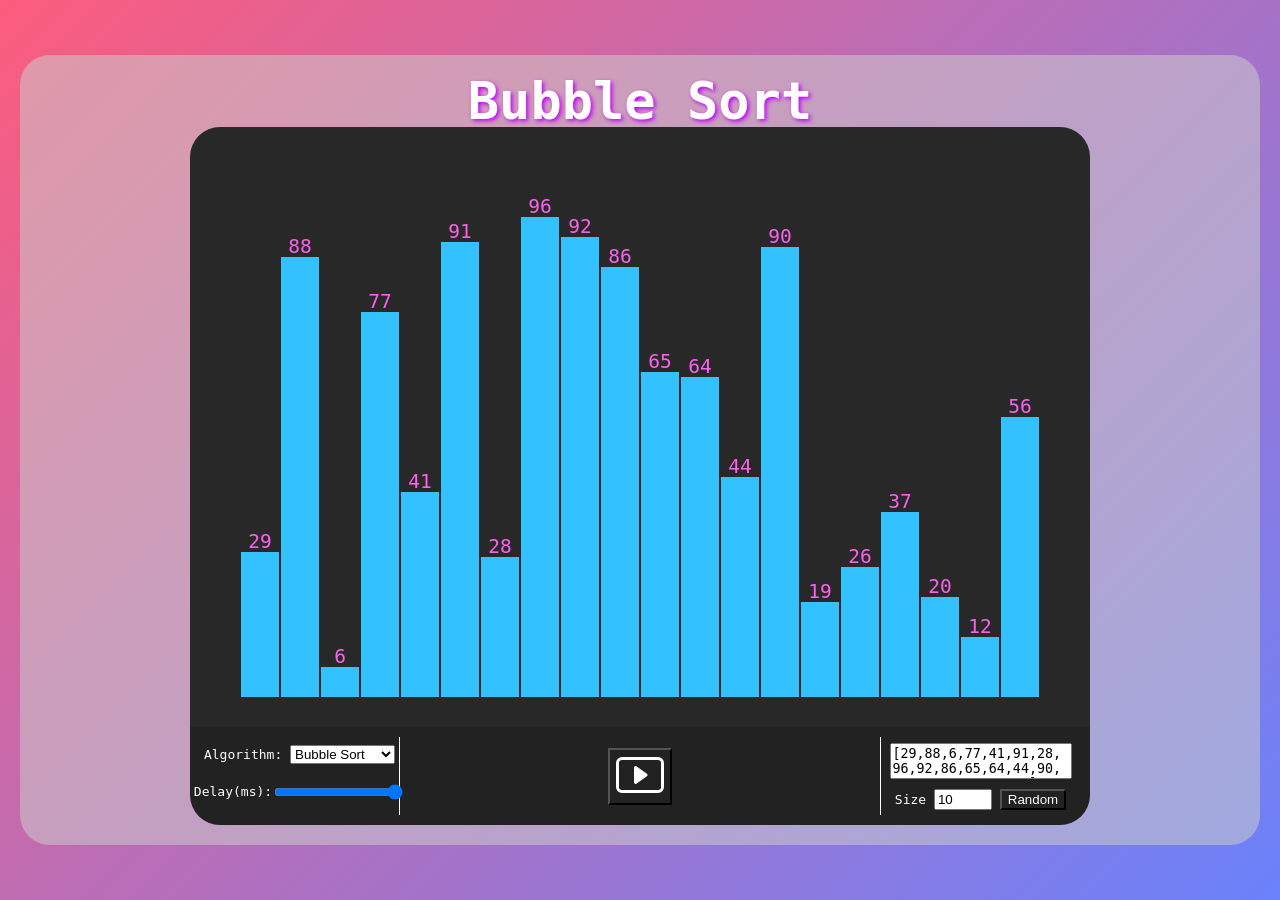
<file: index.html>
<!DOCTYPE html>
<html lang="en">

<head>
    <meta charset="UTF-8">
    <meta http-equiv="X-UA-Compatible" content="IE=edge">
    <meta name="viewport" content="width=device-width, initial-scale=1.0">
    <title>Sort Animation</title>
    <link rel="stylesheet" href="./style/reset.css">
    <link rel="stylesheet" href="./style/style.css">
    <link rel="stylesheet" href="./style/animation.css">
</head>

<body>
    <div id="Container">
        <h1 id="Title">Bubble Sort</h1>
        <div id="Animation">
            <div id="Display">
            
            </div>
        </div>
        <div id="Settings">
            <div class="Panel" id="Panel-1">
                <div id="Setting-Algo">
                    <label for="SortAlgorithm">Algorithm: </label>
                    <select name="SortAlgorithm" id="SortAlgorithm">
                        <option value="0">Bubble Sort</option>
                        <option value="1">Insertion Sort</option>
                        <option value="2">Selection Sort</option> 
                    </select>
                </div>
                <div id="Setting-Delay">
                    <label for="SortAlgorithm">Delay(ms): </label>
                    <input id="delay" type="range" min="1" max="400" value="400">
                </div>
            </div>
            <div class="Panel" id="Panel-2">
                <button id="togglePlay" class="btn">
                    <img src="./icon/play.svg" width="48" height="48" alt="...">
                </button>
            </div>
            <div class="Panel" id="Panel-3">
                <textarea id="data">[100,90,80,70,60,50,40,30,20,10]</textarea>
                <div id="dataPanel">
                    <label for="size">Size</label>
                    <input id="size" type="text" value="10">
                    <button id="Random">Random</button>
                </div>
            </div>
        </div>
    </div>

    <script>
        var config = {
            nums: [],
            sortMethodNumber: 0,
            size: 20,
            isPaused: true,
            isAborted: false,
            complete: true,
            delay: 400
        };
    </script>
    <script type="module" src="./script.js"></script>
</body>

</html>
</file>
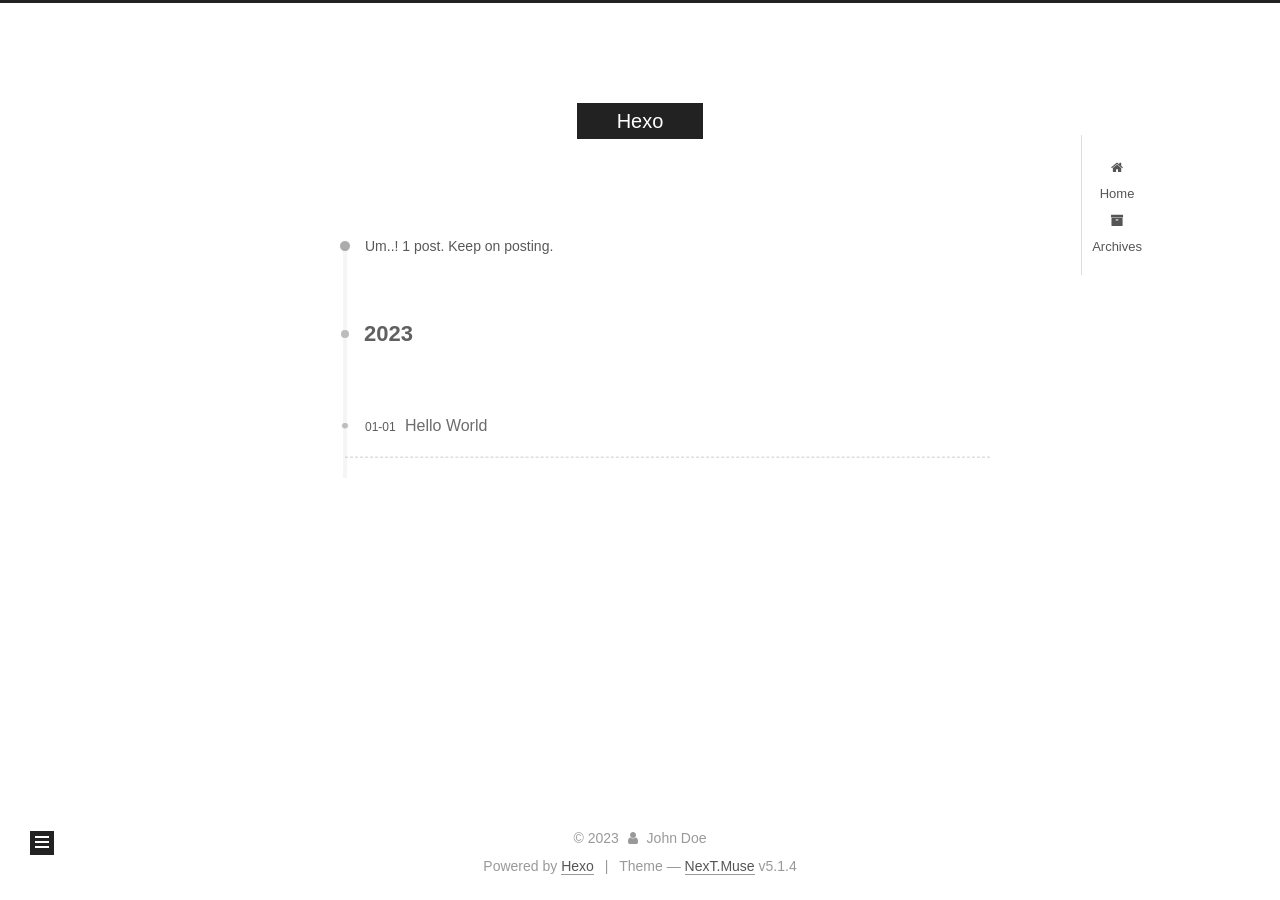
<file: archives/index.html>
<!DOCTYPE html>



  


<html class="theme-next muse use-motion" lang="en">
<head>
  <meta charset="UTF-8"/>
<meta http-equiv="X-UA-Compatible" content="IE=edge" />
<meta name="viewport" content="width=device-width, initial-scale=1, maximum-scale=1"/>
<meta name="theme-color" content="#222">









<meta http-equiv="Cache-Control" content="no-transform" />
<meta http-equiv="Cache-Control" content="no-siteapp" />
















  
  
  <link href="/lib/fancybox/source/jquery.fancybox.css?v=2.1.5" rel="stylesheet" type="text/css" />







<link href="/lib/font-awesome/css/font-awesome.min.css?v=4.6.2" rel="stylesheet" type="text/css" />

<link href="/css/main.css?v=5.1.4" rel="stylesheet" type="text/css" />


  <link rel="apple-touch-icon" sizes="180x180" href="/images/apple-touch-icon-next.png?v=5.1.4">


  <link rel="icon" type="image/png" sizes="32x32" href="/images/favicon-32x32-next.png?v=5.1.4">


  <link rel="icon" type="image/png" sizes="16x16" href="/images/favicon-16x16-next.png?v=5.1.4">


  <link rel="mask-icon" href="/images/logo.svg?v=5.1.4" color="#222">





  <meta name="keywords" content="Hexo, NexT" />










<meta property="og:type" content="website">
<meta property="og:title" content="Hexo">
<meta property="og:url" content="http://example.com/archives/index.html">
<meta property="og:site_name" content="Hexo">
<meta property="og:locale" content="en_US">
<meta property="article:author" content="John Doe">
<meta name="twitter:card" content="summary">



<script type="text/javascript" id="hexo.configurations">
  var NexT = window.NexT || {};
  var CONFIG = {
    root: '',
    scheme: 'Muse',
    version: '5.1.4',
    sidebar: {"position":"left","display":"post","offset":12,"b2t":false,"scrollpercent":true,"onmobile":false},
    fancybox: true,
    tabs: true,
    motion: {"enable":true,"async":false,"transition":{"post_block":"fadeIn","post_header":"slideDownIn","post_body":"slideDownIn","coll_header":"slideLeftIn","sidebar":"slideUpIn"}},
    duoshuo: {
      userId: '0',
      author: 'Author'
    },
    algolia: {
      applicationID: '',
      apiKey: '',
      indexName: '',
      hits: {"per_page":10},
      labels: {"input_placeholder":"Search for Posts","hits_empty":"We didn't find any results for the search: ${query}","hits_stats":"${hits} results found in ${time} ms"}
    }
  };
</script>



  <link rel="canonical" href="http://example.com/archives/"/>





  <title>Archive | Hexo</title>
  








<meta name="generator" content="Hexo 6.3.0"></head>

<body itemscope itemtype="http://schema.org/WebPage" lang="en">

  
  
    
  

  <div class="container sidebar-position-left page-archive">
    <div class="headband"></div>

    <header id="header" class="header" itemscope itemtype="http://schema.org/WPHeader">
      <div class="header-inner"><div class="site-brand-wrapper">
  <div class="site-meta ">
    

    <div class="custom-logo-site-title">
      <a href="/"  class="brand" rel="start">
        <span class="logo-line-before"><i></i></span>
        <span class="site-title">Hexo</span>
        <span class="logo-line-after"><i></i></span>
      </a>
    </div>
      
        <p class="site-subtitle"></p>
      
  </div>

  <div class="site-nav-toggle">
    <button>
      <span class="btn-bar"></span>
      <span class="btn-bar"></span>
      <span class="btn-bar"></span>
    </button>
  </div>
</div>

<nav class="site-nav">
  

  
    <ul id="menu" class="menu">
      
        
        <li class="menu-item menu-item-home">
          <a href="/%20" rel="section">
            
              <i class="menu-item-icon fa fa-fw fa-home"></i> <br />
            
            Home
          </a>
        </li>
      
        
        <li class="menu-item menu-item-archives">
          <a href="/archives/%20" rel="section">
            
              <i class="menu-item-icon fa fa-fw fa-archive"></i> <br />
            
            Archives
          </a>
        </li>
      

      
    </ul>
  

  
</nav>



 </div>
    </header>

    <main id="main" class="main">
      <div class="main-inner">
        <div class="content-wrap">
          <div id="content" class="content">
            

  
  
  
  <div class="post-block archive">
    <div id="posts" class="posts-collapse">
      <span class="archive-move-on"></span>

      <span class="archive-page-counter">
        
        
        
          
        
        Um..! 1 post. Keep on posting.
      </span>

      

        
        
        

        
          
          <div class="collection-title">
            <h1 class="archive-year" id="archive-year-2023">2023</h1>
          </div>
        
        

        

  <article class="post post-type-normal" itemscope itemtype="http://schema.org/Article">
    <header class="post-header">

      <h2 class="post-title">
        
            <a class="post-title-link" href="/2023/01/01/hello-world/" itemprop="url">
              
                <span itemprop="name">Hello World</span>
              
            </a>
        
      </h2>

      <div class="post-meta">
        <time class="post-time" itemprop="dateCreated"
              datetime="2023-01-01T16:56:34+08:00"
              content="2023-01-01" >
          01-01
        </time>
      </div>

    </header>
  </article>



      

    </div>
  </div>
  
  
  

  



          </div>
          


          

        </div>
        
          
  
  <div class="sidebar-toggle">
    <div class="sidebar-toggle-line-wrap">
      <span class="sidebar-toggle-line sidebar-toggle-line-first"></span>
      <span class="sidebar-toggle-line sidebar-toggle-line-middle"></span>
      <span class="sidebar-toggle-line sidebar-toggle-line-last"></span>
    </div>
  </div>

  <aside id="sidebar" class="sidebar">
    
    <div class="sidebar-inner">

      

      

      <section class="site-overview-wrap sidebar-panel sidebar-panel-active">
        <div class="site-overview">
          <div class="site-author motion-element" itemprop="author" itemscope itemtype="http://schema.org/Person">
            
              <p class="site-author-name" itemprop="name"></p>
              <p class="site-description motion-element" itemprop="description"></p>
          </div>

          <nav class="site-state motion-element">

            
              <div class="site-state-item site-state-posts">
              
                <a href="/archives/%20%7C%7C%20archive">
              
                  <span class="site-state-item-count">1</span>
                  <span class="site-state-item-name">posts</span>
                </a>
              </div>
            

            

            

          </nav>

          

          

          
          

          
          

          

        </div>
      </section>

      

      

    </div>
  </aside>


        
      </div>
    </main>

    <footer id="footer" class="footer">
      <div class="footer-inner">
        <div class="copyright">&copy; <span itemprop="copyrightYear">2023</span>
  <span class="with-love">
    <i class="fa fa-user"></i>
  </span>
  <span class="author" itemprop="copyrightHolder">John Doe</span>

  
</div>


  <div class="powered-by">Powered by <a class="theme-link" target="_blank" href="https://hexo.io">Hexo</a></div>



  <span class="post-meta-divider">|</span>



  <div class="theme-info">Theme &mdash; <a class="theme-link" target="_blank" href="https://github.com/iissnan/hexo-theme-next">NexT.Muse</a> v5.1.4</div>




        







        
      </div>
    </footer>

    
      <div class="back-to-top">
        <i class="fa fa-arrow-up"></i>
        
          <span id="scrollpercent"><span>0</span>%</span>
        
      </div>
    

    

  </div>

  

<script type="text/javascript">
  if (Object.prototype.toString.call(window.Promise) !== '[object Function]') {
    window.Promise = null;
  }
</script>









  












  
  
    <script type="text/javascript" src="/lib/jquery/index.js?v=2.1.3"></script>
  

  
  
    <script type="text/javascript" src="/lib/fastclick/lib/fastclick.min.js?v=1.0.6"></script>
  

  
  
    <script type="text/javascript" src="/lib/jquery_lazyload/jquery.lazyload.js?v=1.9.7"></script>
  

  
  
    <script type="text/javascript" src="/lib/velocity/velocity.min.js?v=1.2.1"></script>
  

  
  
    <script type="text/javascript" src="/lib/velocity/velocity.ui.min.js?v=1.2.1"></script>
  

  
  
    <script type="text/javascript" src="/lib/fancybox/source/jquery.fancybox.pack.js?v=2.1.5"></script>
  


  


  <script type="text/javascript" src="/js/src/utils.js?v=5.1.4"></script>

  <script type="text/javascript" src="/js/src/motion.js?v=5.1.4"></script>



  
  

  

  


  <script type="text/javascript" src="/js/src/bootstrap.js?v=5.1.4"></script>



  


  




	





  





  












  





  

  

  

  
  

  

  

  

</body>
</html>
</file>
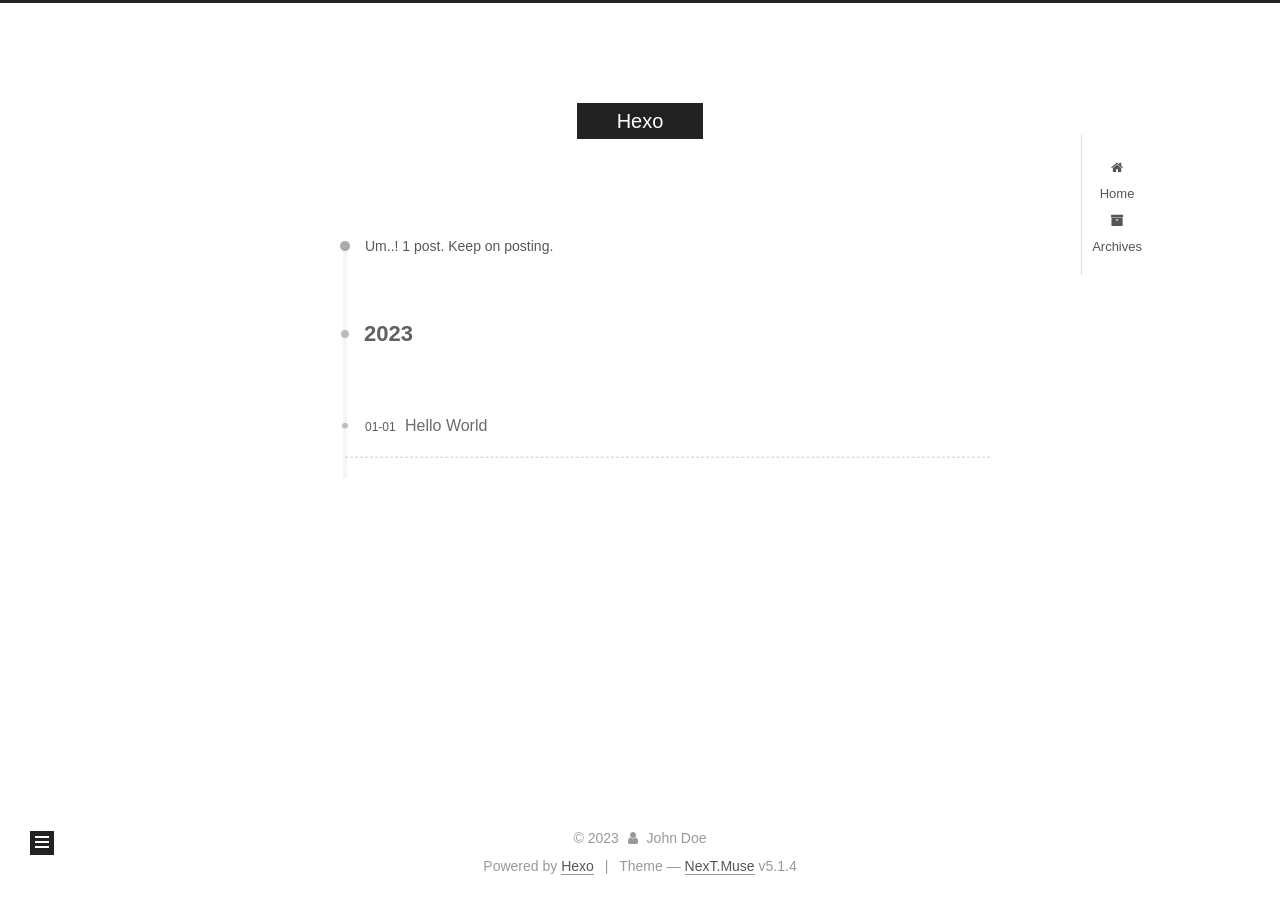
<file: archives/2023/index.html>
<!DOCTYPE html>



  


<html class="theme-next muse use-motion" lang="en">
<head>
  <meta charset="UTF-8"/>
<meta http-equiv="X-UA-Compatible" content="IE=edge" />
<meta name="viewport" content="width=device-width, initial-scale=1, maximum-scale=1"/>
<meta name="theme-color" content="#222">









<meta http-equiv="Cache-Control" content="no-transform" />
<meta http-equiv="Cache-Control" content="no-siteapp" />
















  
  
  <link href="/lib/fancybox/source/jquery.fancybox.css?v=2.1.5" rel="stylesheet" type="text/css" />







<link href="/lib/font-awesome/css/font-awesome.min.css?v=4.6.2" rel="stylesheet" type="text/css" />

<link href="/css/main.css?v=5.1.4" rel="stylesheet" type="text/css" />


  <link rel="apple-touch-icon" sizes="180x180" href="/images/apple-touch-icon-next.png?v=5.1.4">


  <link rel="icon" type="image/png" sizes="32x32" href="/images/favicon-32x32-next.png?v=5.1.4">


  <link rel="icon" type="image/png" sizes="16x16" href="/images/favicon-16x16-next.png?v=5.1.4">


  <link rel="mask-icon" href="/images/logo.svg?v=5.1.4" color="#222">





  <meta name="keywords" content="Hexo, NexT" />










<meta property="og:type" content="website">
<meta property="og:title" content="Hexo">
<meta property="og:url" content="http://example.com/archives/2023/index.html">
<meta property="og:site_name" content="Hexo">
<meta property="og:locale" content="en_US">
<meta property="article:author" content="John Doe">
<meta name="twitter:card" content="summary">



<script type="text/javascript" id="hexo.configurations">
  var NexT = window.NexT || {};
  var CONFIG = {
    root: '',
    scheme: 'Muse',
    version: '5.1.4',
    sidebar: {"position":"left","display":"post","offset":12,"b2t":false,"scrollpercent":true,"onmobile":false},
    fancybox: true,
    tabs: true,
    motion: {"enable":true,"async":false,"transition":{"post_block":"fadeIn","post_header":"slideDownIn","post_body":"slideDownIn","coll_header":"slideLeftIn","sidebar":"slideUpIn"}},
    duoshuo: {
      userId: '0',
      author: 'Author'
    },
    algolia: {
      applicationID: '',
      apiKey: '',
      indexName: '',
      hits: {"per_page":10},
      labels: {"input_placeholder":"Search for Posts","hits_empty":"We didn't find any results for the search: ${query}","hits_stats":"${hits} results found in ${time} ms"}
    }
  };
</script>



  <link rel="canonical" href="http://example.com/archives/2023/"/>





  <title>Archive | Hexo</title>
  








<meta name="generator" content="Hexo 6.3.0"></head>

<body itemscope itemtype="http://schema.org/WebPage" lang="en">

  
  
    
  

  <div class="container sidebar-position-left page-archive">
    <div class="headband"></div>

    <header id="header" class="header" itemscope itemtype="http://schema.org/WPHeader">
      <div class="header-inner"><div class="site-brand-wrapper">
  <div class="site-meta ">
    

    <div class="custom-logo-site-title">
      <a href="/"  class="brand" rel="start">
        <span class="logo-line-before"><i></i></span>
        <span class="site-title">Hexo</span>
        <span class="logo-line-after"><i></i></span>
      </a>
    </div>
      
        <p class="site-subtitle"></p>
      
  </div>

  <div class="site-nav-toggle">
    <button>
      <span class="btn-bar"></span>
      <span class="btn-bar"></span>
      <span class="btn-bar"></span>
    </button>
  </div>
</div>

<nav class="site-nav">
  

  
    <ul id="menu" class="menu">
      
        
        <li class="menu-item menu-item-home">
          <a href="/%20" rel="section">
            
              <i class="menu-item-icon fa fa-fw fa-home"></i> <br />
            
            Home
          </a>
        </li>
      
        
        <li class="menu-item menu-item-archives">
          <a href="/archives/%20" rel="section">
            
              <i class="menu-item-icon fa fa-fw fa-archive"></i> <br />
            
            Archives
          </a>
        </li>
      

      
    </ul>
  

  
</nav>



 </div>
    </header>

    <main id="main" class="main">
      <div class="main-inner">
        <div class="content-wrap">
          <div id="content" class="content">
            

  
  
  
  <div class="post-block archive">
    <div id="posts" class="posts-collapse">
      <span class="archive-move-on"></span>

      <span class="archive-page-counter">
        
        
        
          
        
        Um..! 1 post. Keep on posting.
      </span>

      

        
        
        

        
          
          <div class="collection-title">
            <h1 class="archive-year" id="archive-year-2023">2023</h1>
          </div>
        
        

        

  <article class="post post-type-normal" itemscope itemtype="http://schema.org/Article">
    <header class="post-header">

      <h2 class="post-title">
        
            <a class="post-title-link" href="/2023/01/01/hello-world/" itemprop="url">
              
                <span itemprop="name">Hello World</span>
              
            </a>
        
      </h2>

      <div class="post-meta">
        <time class="post-time" itemprop="dateCreated"
              datetime="2023-01-01T16:56:34+08:00"
              content="2023-01-01" >
          01-01
        </time>
      </div>

    </header>
  </article>



      

    </div>
  </div>
  
  
  

  



          </div>
          


          

        </div>
        
          
  
  <div class="sidebar-toggle">
    <div class="sidebar-toggle-line-wrap">
      <span class="sidebar-toggle-line sidebar-toggle-line-first"></span>
      <span class="sidebar-toggle-line sidebar-toggle-line-middle"></span>
      <span class="sidebar-toggle-line sidebar-toggle-line-last"></span>
    </div>
  </div>

  <aside id="sidebar" class="sidebar">
    
    <div class="sidebar-inner">

      

      

      <section class="site-overview-wrap sidebar-panel sidebar-panel-active">
        <div class="site-overview">
          <div class="site-author motion-element" itemprop="author" itemscope itemtype="http://schema.org/Person">
            
              <p class="site-author-name" itemprop="name"></p>
              <p class="site-description motion-element" itemprop="description"></p>
          </div>

          <nav class="site-state motion-element">

            
              <div class="site-state-item site-state-posts">
              
                <a href="/archives/%20%7C%7C%20archive">
              
                  <span class="site-state-item-count">1</span>
                  <span class="site-state-item-name">posts</span>
                </a>
              </div>
            

            

            

          </nav>

          

          

          
          

          
          

          

        </div>
      </section>

      

      

    </div>
  </aside>


        
      </div>
    </main>

    <footer id="footer" class="footer">
      <div class="footer-inner">
        <div class="copyright">&copy; <span itemprop="copyrightYear">2023</span>
  <span class="with-love">
    <i class="fa fa-user"></i>
  </span>
  <span class="author" itemprop="copyrightHolder">John Doe</span>

  
</div>


  <div class="powered-by">Powered by <a class="theme-link" target="_blank" href="https://hexo.io">Hexo</a></div>



  <span class="post-meta-divider">|</span>



  <div class="theme-info">Theme &mdash; <a class="theme-link" target="_blank" href="https://github.com/iissnan/hexo-theme-next">NexT.Muse</a> v5.1.4</div>




        







        
      </div>
    </footer>

    
      <div class="back-to-top">
        <i class="fa fa-arrow-up"></i>
        
          <span id="scrollpercent"><span>0</span>%</span>
        
      </div>
    

    

  </div>

  

<script type="text/javascript">
  if (Object.prototype.toString.call(window.Promise) !== '[object Function]') {
    window.Promise = null;
  }
</script>









  












  
  
    <script type="text/javascript" src="/lib/jquery/index.js?v=2.1.3"></script>
  

  
  
    <script type="text/javascript" src="/lib/fastclick/lib/fastclick.min.js?v=1.0.6"></script>
  

  
  
    <script type="text/javascript" src="/lib/jquery_lazyload/jquery.lazyload.js?v=1.9.7"></script>
  

  
  
    <script type="text/javascript" src="/lib/velocity/velocity.min.js?v=1.2.1"></script>
  

  
  
    <script type="text/javascript" src="/lib/velocity/velocity.ui.min.js?v=1.2.1"></script>
  

  
  
    <script type="text/javascript" src="/lib/fancybox/source/jquery.fancybox.pack.js?v=2.1.5"></script>
  


  


  <script type="text/javascript" src="/js/src/utils.js?v=5.1.4"></script>

  <script type="text/javascript" src="/js/src/motion.js?v=5.1.4"></script>



  
  

  

  


  <script type="text/javascript" src="/js/src/bootstrap.js?v=5.1.4"></script>



  


  




	





  





  












  





  

  

  

  
  

  

  

  

</body>
</html>
</file>
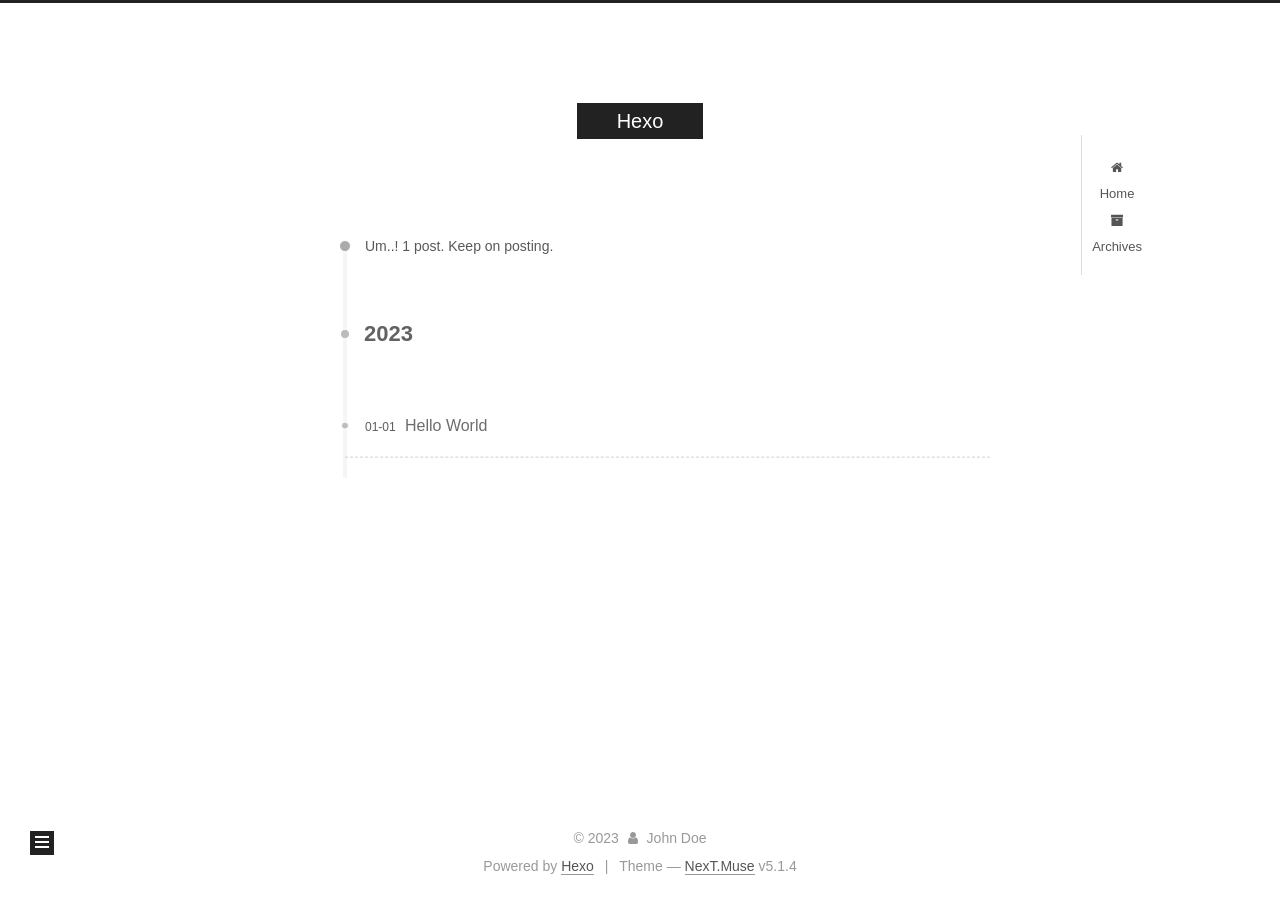
<file: archives/2023/01/index.html>
<!DOCTYPE html>



  


<html class="theme-next muse use-motion" lang="en">
<head>
  <meta charset="UTF-8"/>
<meta http-equiv="X-UA-Compatible" content="IE=edge" />
<meta name="viewport" content="width=device-width, initial-scale=1, maximum-scale=1"/>
<meta name="theme-color" content="#222">









<meta http-equiv="Cache-Control" content="no-transform" />
<meta http-equiv="Cache-Control" content="no-siteapp" />
















  
  
  <link href="/lib/fancybox/source/jquery.fancybox.css?v=2.1.5" rel="stylesheet" type="text/css" />







<link href="/lib/font-awesome/css/font-awesome.min.css?v=4.6.2" rel="stylesheet" type="text/css" />

<link href="/css/main.css?v=5.1.4" rel="stylesheet" type="text/css" />


  <link rel="apple-touch-icon" sizes="180x180" href="/images/apple-touch-icon-next.png?v=5.1.4">


  <link rel="icon" type="image/png" sizes="32x32" href="/images/favicon-32x32-next.png?v=5.1.4">


  <link rel="icon" type="image/png" sizes="16x16" href="/images/favicon-16x16-next.png?v=5.1.4">


  <link rel="mask-icon" href="/images/logo.svg?v=5.1.4" color="#222">





  <meta name="keywords" content="Hexo, NexT" />










<meta property="og:type" content="website">
<meta property="og:title" content="Hexo">
<meta property="og:url" content="http://example.com/archives/2023/01/index.html">
<meta property="og:site_name" content="Hexo">
<meta property="og:locale" content="en_US">
<meta property="article:author" content="John Doe">
<meta name="twitter:card" content="summary">



<script type="text/javascript" id="hexo.configurations">
  var NexT = window.NexT || {};
  var CONFIG = {
    root: '',
    scheme: 'Muse',
    version: '5.1.4',
    sidebar: {"position":"left","display":"post","offset":12,"b2t":false,"scrollpercent":true,"onmobile":false},
    fancybox: true,
    tabs: true,
    motion: {"enable":true,"async":false,"transition":{"post_block":"fadeIn","post_header":"slideDownIn","post_body":"slideDownIn","coll_header":"slideLeftIn","sidebar":"slideUpIn"}},
    duoshuo: {
      userId: '0',
      author: 'Author'
    },
    algolia: {
      applicationID: '',
      apiKey: '',
      indexName: '',
      hits: {"per_page":10},
      labels: {"input_placeholder":"Search for Posts","hits_empty":"We didn't find any results for the search: ${query}","hits_stats":"${hits} results found in ${time} ms"}
    }
  };
</script>



  <link rel="canonical" href="http://example.com/archives/2023/01/"/>





  <title>Archive | Hexo</title>
  








<meta name="generator" content="Hexo 6.3.0"></head>

<body itemscope itemtype="http://schema.org/WebPage" lang="en">

  
  
    
  

  <div class="container sidebar-position-left page-archive">
    <div class="headband"></div>

    <header id="header" class="header" itemscope itemtype="http://schema.org/WPHeader">
      <div class="header-inner"><div class="site-brand-wrapper">
  <div class="site-meta ">
    

    <div class="custom-logo-site-title">
      <a href="/"  class="brand" rel="start">
        <span class="logo-line-before"><i></i></span>
        <span class="site-title">Hexo</span>
        <span class="logo-line-after"><i></i></span>
      </a>
    </div>
      
        <p class="site-subtitle"></p>
      
  </div>

  <div class="site-nav-toggle">
    <button>
      <span class="btn-bar"></span>
      <span class="btn-bar"></span>
      <span class="btn-bar"></span>
    </button>
  </div>
</div>

<nav class="site-nav">
  

  
    <ul id="menu" class="menu">
      
        
        <li class="menu-item menu-item-home">
          <a href="/%20" rel="section">
            
              <i class="menu-item-icon fa fa-fw fa-home"></i> <br />
            
            Home
          </a>
        </li>
      
        
        <li class="menu-item menu-item-archives">
          <a href="/archives/%20" rel="section">
            
              <i class="menu-item-icon fa fa-fw fa-archive"></i> <br />
            
            Archives
          </a>
        </li>
      

      
    </ul>
  

  
</nav>



 </div>
    </header>

    <main id="main" class="main">
      <div class="main-inner">
        <div class="content-wrap">
          <div id="content" class="content">
            

  
  
  
  <div class="post-block archive">
    <div id="posts" class="posts-collapse">
      <span class="archive-move-on"></span>

      <span class="archive-page-counter">
        
        
        
          
        
        Um..! 1 post. Keep on posting.
      </span>

      

        
        
        

        
          
          <div class="collection-title">
            <h1 class="archive-year" id="archive-year-2023">2023</h1>
          </div>
        
        

        

  <article class="post post-type-normal" itemscope itemtype="http://schema.org/Article">
    <header class="post-header">

      <h2 class="post-title">
        
            <a class="post-title-link" href="/2023/01/01/hello-world/" itemprop="url">
              
                <span itemprop="name">Hello World</span>
              
            </a>
        
      </h2>

      <div class="post-meta">
        <time class="post-time" itemprop="dateCreated"
              datetime="2023-01-01T16:56:34+08:00"
              content="2023-01-01" >
          01-01
        </time>
      </div>

    </header>
  </article>



      

    </div>
  </div>
  
  
  

  



          </div>
          


          

        </div>
        
          
  
  <div class="sidebar-toggle">
    <div class="sidebar-toggle-line-wrap">
      <span class="sidebar-toggle-line sidebar-toggle-line-first"></span>
      <span class="sidebar-toggle-line sidebar-toggle-line-middle"></span>
      <span class="sidebar-toggle-line sidebar-toggle-line-last"></span>
    </div>
  </div>

  <aside id="sidebar" class="sidebar">
    
    <div class="sidebar-inner">

      

      

      <section class="site-overview-wrap sidebar-panel sidebar-panel-active">
        <div class="site-overview">
          <div class="site-author motion-element" itemprop="author" itemscope itemtype="http://schema.org/Person">
            
              <p class="site-author-name" itemprop="name"></p>
              <p class="site-description motion-element" itemprop="description"></p>
          </div>

          <nav class="site-state motion-element">

            
              <div class="site-state-item site-state-posts">
              
                <a href="/archives/%20%7C%7C%20archive">
              
                  <span class="site-state-item-count">1</span>
                  <span class="site-state-item-name">posts</span>
                </a>
              </div>
            

            

            

          </nav>

          

          

          
          

          
          

          

        </div>
      </section>

      

      

    </div>
  </aside>


        
      </div>
    </main>

    <footer id="footer" class="footer">
      <div class="footer-inner">
        <div class="copyright">&copy; <span itemprop="copyrightYear">2023</span>
  <span class="with-love">
    <i class="fa fa-user"></i>
  </span>
  <span class="author" itemprop="copyrightHolder">John Doe</span>

  
</div>


  <div class="powered-by">Powered by <a class="theme-link" target="_blank" href="https://hexo.io">Hexo</a></div>



  <span class="post-meta-divider">|</span>



  <div class="theme-info">Theme &mdash; <a class="theme-link" target="_blank" href="https://github.com/iissnan/hexo-theme-next">NexT.Muse</a> v5.1.4</div>




        







        
      </div>
    </footer>

    
      <div class="back-to-top">
        <i class="fa fa-arrow-up"></i>
        
          <span id="scrollpercent"><span>0</span>%</span>
        
      </div>
    

    

  </div>

  

<script type="text/javascript">
  if (Object.prototype.toString.call(window.Promise) !== '[object Function]') {
    window.Promise = null;
  }
</script>









  












  
  
    <script type="text/javascript" src="/lib/jquery/index.js?v=2.1.3"></script>
  

  
  
    <script type="text/javascript" src="/lib/fastclick/lib/fastclick.min.js?v=1.0.6"></script>
  

  
  
    <script type="text/javascript" src="/lib/jquery_lazyload/jquery.lazyload.js?v=1.9.7"></script>
  

  
  
    <script type="text/javascript" src="/lib/velocity/velocity.min.js?v=1.2.1"></script>
  

  
  
    <script type="text/javascript" src="/lib/velocity/velocity.ui.min.js?v=1.2.1"></script>
  

  
  
    <script type="text/javascript" src="/lib/fancybox/source/jquery.fancybox.pack.js?v=2.1.5"></script>
  


  


  <script type="text/javascript" src="/js/src/utils.js?v=5.1.4"></script>

  <script type="text/javascript" src="/js/src/motion.js?v=5.1.4"></script>



  
  

  

  


  <script type="text/javascript" src="/js/src/bootstrap.js?v=5.1.4"></script>



  


  




	





  





  












  





  

  

  

  
  

  

  

  

</body>
</html>
</file>
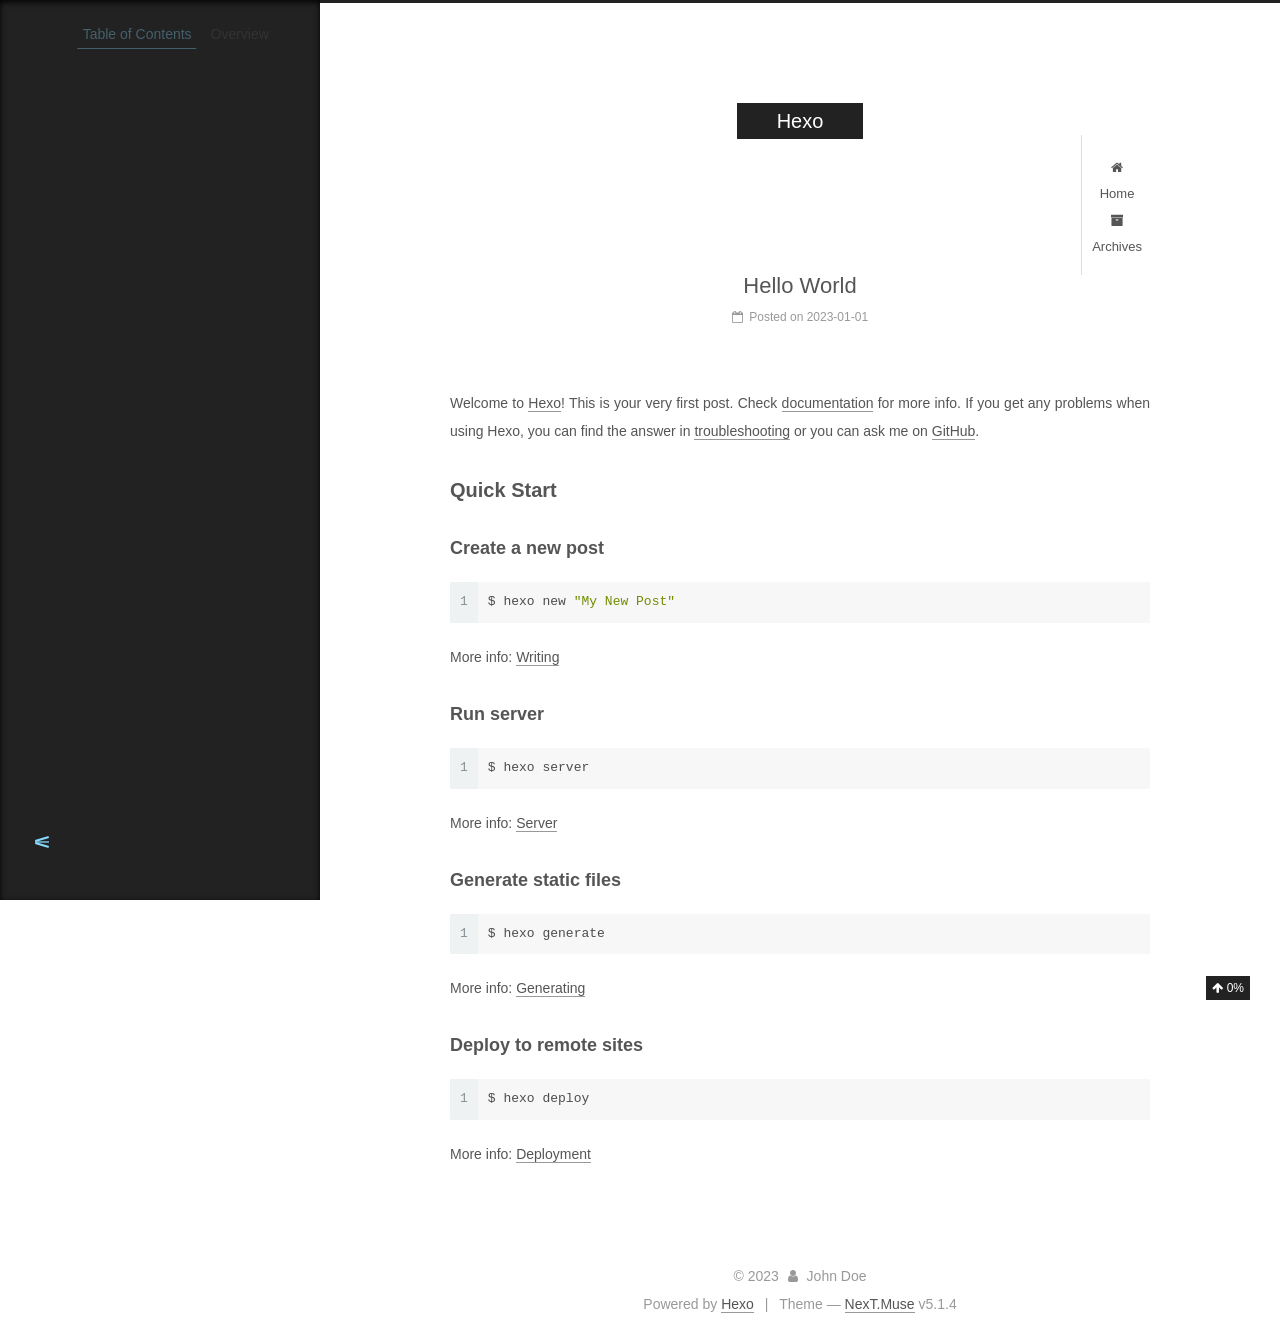
<file: 2023/01/01/hello-world/index.html>
<!DOCTYPE html>



  


<html class="theme-next muse use-motion" lang="en">
<head>
  <meta charset="UTF-8"/>
<meta http-equiv="X-UA-Compatible" content="IE=edge" />
<meta name="viewport" content="width=device-width, initial-scale=1, maximum-scale=1"/>
<meta name="theme-color" content="#222">









<meta http-equiv="Cache-Control" content="no-transform" />
<meta http-equiv="Cache-Control" content="no-siteapp" />
















  
  
  <link href="/lib/fancybox/source/jquery.fancybox.css?v=2.1.5" rel="stylesheet" type="text/css" />







<link href="/lib/font-awesome/css/font-awesome.min.css?v=4.6.2" rel="stylesheet" type="text/css" />

<link href="/css/main.css?v=5.1.4" rel="stylesheet" type="text/css" />


  <link rel="apple-touch-icon" sizes="180x180" href="/images/apple-touch-icon-next.png?v=5.1.4">


  <link rel="icon" type="image/png" sizes="32x32" href="/images/favicon-32x32-next.png?v=5.1.4">


  <link rel="icon" type="image/png" sizes="16x16" href="/images/favicon-16x16-next.png?v=5.1.4">


  <link rel="mask-icon" href="/images/logo.svg?v=5.1.4" color="#222">





  <meta name="keywords" content="Hexo, NexT" />










<meta name="description" content="Welcome to Hexo! This is your very first post. Check documentation for more info. If you get any problems when using Hexo, you can find the answer in troubleshooting or you can ask me on GitHub. Quick">
<meta property="og:type" content="article">
<meta property="og:title" content="Hello World">
<meta property="og:url" content="http://example.com/2023/01/01/hello-world/index.html">
<meta property="og:site_name" content="Hexo">
<meta property="og:description" content="Welcome to Hexo! This is your very first post. Check documentation for more info. If you get any problems when using Hexo, you can find the answer in troubleshooting or you can ask me on GitHub. Quick">
<meta property="og:locale" content="en_US">
<meta property="article:published_time" content="2023-01-01T08:56:34.563Z">
<meta property="article:modified_time" content="2023-01-01T08:56:34.563Z">
<meta property="article:author" content="John Doe">
<meta name="twitter:card" content="summary">



<script type="text/javascript" id="hexo.configurations">
  var NexT = window.NexT || {};
  var CONFIG = {
    root: '',
    scheme: 'Muse',
    version: '5.1.4',
    sidebar: {"position":"left","display":"post","offset":12,"b2t":false,"scrollpercent":true,"onmobile":false},
    fancybox: true,
    tabs: true,
    motion: {"enable":true,"async":false,"transition":{"post_block":"fadeIn","post_header":"slideDownIn","post_body":"slideDownIn","coll_header":"slideLeftIn","sidebar":"slideUpIn"}},
    duoshuo: {
      userId: '0',
      author: 'Author'
    },
    algolia: {
      applicationID: '',
      apiKey: '',
      indexName: '',
      hits: {"per_page":10},
      labels: {"input_placeholder":"Search for Posts","hits_empty":"We didn't find any results for the search: ${query}","hits_stats":"${hits} results found in ${time} ms"}
    }
  };
</script>



  <link rel="canonical" href="http://example.com/2023/01/01/hello-world/"/>





  <title>Hello World | Hexo</title>
  








<meta name="generator" content="Hexo 6.3.0"></head>

<body itemscope itemtype="http://schema.org/WebPage" lang="en">

  
  
    
  

  <div class="container sidebar-position-left page-post-detail">
    <div class="headband"></div>

    <header id="header" class="header" itemscope itemtype="http://schema.org/WPHeader">
      <div class="header-inner"><div class="site-brand-wrapper">
  <div class="site-meta ">
    

    <div class="custom-logo-site-title">
      <a href="/"  class="brand" rel="start">
        <span class="logo-line-before"><i></i></span>
        <span class="site-title">Hexo</span>
        <span class="logo-line-after"><i></i></span>
      </a>
    </div>
      
        <p class="site-subtitle"></p>
      
  </div>

  <div class="site-nav-toggle">
    <button>
      <span class="btn-bar"></span>
      <span class="btn-bar"></span>
      <span class="btn-bar"></span>
    </button>
  </div>
</div>

<nav class="site-nav">
  

  
    <ul id="menu" class="menu">
      
        
        <li class="menu-item menu-item-home">
          <a href="/%20" rel="section">
            
              <i class="menu-item-icon fa fa-fw fa-home"></i> <br />
            
            Home
          </a>
        </li>
      
        
        <li class="menu-item menu-item-archives">
          <a href="/archives/%20" rel="section">
            
              <i class="menu-item-icon fa fa-fw fa-archive"></i> <br />
            
            Archives
          </a>
        </li>
      

      
    </ul>
  

  
</nav>



 </div>
    </header>

    <main id="main" class="main">
      <div class="main-inner">
        <div class="content-wrap">
          <div id="content" class="content">
            

  <div id="posts" class="posts-expand">
    

  

  
  
  

  <article class="post post-type-normal" itemscope itemtype="http://schema.org/Article">
  
  
  
  <div class="post-block">
    <link itemprop="mainEntityOfPage" href="http://example.com/2023/01/01/hello-world/">

    <span hidden itemprop="author" itemscope itemtype="http://schema.org/Person">
      <meta itemprop="name" content="">
      <meta itemprop="description" content="">
      <meta itemprop="image" content="/images/avatar.gif">
    </span>

    <span hidden itemprop="publisher" itemscope itemtype="http://schema.org/Organization">
      <meta itemprop="name" content="Hexo">
    </span>

    
      <header class="post-header">

        
        
          <h1 class="post-title" itemprop="name headline">Hello World</h1>
        

        <div class="post-meta">
          <span class="post-time">
            
              <span class="post-meta-item-icon">
                <i class="fa fa-calendar-o"></i>
              </span>
              
                <span class="post-meta-item-text">Posted on</span>
              
              <time title="Post created" itemprop="dateCreated datePublished" datetime="2023-01-01T16:56:34+08:00">
                2023-01-01
              </time>
            

            

            
          </span>

          

          
            
          

          
          

          

          

          

        </div>
      </header>
    

    
    
    
    <div class="post-body" itemprop="articleBody">

      
      

      
        <p>Welcome to <a target="_blank" rel="noopener" href="https://hexo.io/">Hexo</a>! This is your very first post. Check <a target="_blank" rel="noopener" href="https://hexo.io/docs/">documentation</a> for more info. If you get any problems when using Hexo, you can find the answer in <a target="_blank" rel="noopener" href="https://hexo.io/docs/troubleshooting.html">troubleshooting</a> or you can ask me on <a target="_blank" rel="noopener" href="https://github.com/hexojs/hexo/issues">GitHub</a>.</p>
<h2 id="Quick-Start"><a href="#Quick-Start" class="headerlink" title="Quick Start"></a>Quick Start</h2><h3 id="Create-a-new-post"><a href="#Create-a-new-post" class="headerlink" title="Create a new post"></a>Create a new post</h3><figure class="highlight bash"><table><tr><td class="gutter"><pre><span class="line">1</span><br></pre></td><td class="code"><pre><span class="line">$ hexo new <span class="string">&quot;My New Post&quot;</span></span><br></pre></td></tr></table></figure>

<p>More info: <a target="_blank" rel="noopener" href="https://hexo.io/docs/writing.html">Writing</a></p>
<h3 id="Run-server"><a href="#Run-server" class="headerlink" title="Run server"></a>Run server</h3><figure class="highlight bash"><table><tr><td class="gutter"><pre><span class="line">1</span><br></pre></td><td class="code"><pre><span class="line">$ hexo server</span><br></pre></td></tr></table></figure>

<p>More info: <a target="_blank" rel="noopener" href="https://hexo.io/docs/server.html">Server</a></p>
<h3 id="Generate-static-files"><a href="#Generate-static-files" class="headerlink" title="Generate static files"></a>Generate static files</h3><figure class="highlight bash"><table><tr><td class="gutter"><pre><span class="line">1</span><br></pre></td><td class="code"><pre><span class="line">$ hexo generate</span><br></pre></td></tr></table></figure>

<p>More info: <a target="_blank" rel="noopener" href="https://hexo.io/docs/generating.html">Generating</a></p>
<h3 id="Deploy-to-remote-sites"><a href="#Deploy-to-remote-sites" class="headerlink" title="Deploy to remote sites"></a>Deploy to remote sites</h3><figure class="highlight bash"><table><tr><td class="gutter"><pre><span class="line">1</span><br></pre></td><td class="code"><pre><span class="line">$ hexo deploy</span><br></pre></td></tr></table></figure>

<p>More info: <a target="_blank" rel="noopener" href="https://hexo.io/docs/one-command-deployment.html">Deployment</a></p>

      
    </div>
    
    
    

    

    

    

    <footer class="post-footer">
      

      
      
      

      

      
      
    </footer>
  </div>
  
  
  
  </article>



    <div class="post-spread">
      
    </div>
  </div>


          </div>
          


          

  



        </div>
        
          
  
  <div class="sidebar-toggle">
    <div class="sidebar-toggle-line-wrap">
      <span class="sidebar-toggle-line sidebar-toggle-line-first"></span>
      <span class="sidebar-toggle-line sidebar-toggle-line-middle"></span>
      <span class="sidebar-toggle-line sidebar-toggle-line-last"></span>
    </div>
  </div>

  <aside id="sidebar" class="sidebar">
    
    <div class="sidebar-inner">

      

      
        <ul class="sidebar-nav motion-element">
          <li class="sidebar-nav-toc sidebar-nav-active" data-target="post-toc-wrap">
            Table of Contents
          </li>
          <li class="sidebar-nav-overview" data-target="site-overview-wrap">
            Overview
          </li>
        </ul>
      

      <section class="site-overview-wrap sidebar-panel">
        <div class="site-overview">
          <div class="site-author motion-element" itemprop="author" itemscope itemtype="http://schema.org/Person">
            
              <p class="site-author-name" itemprop="name"></p>
              <p class="site-description motion-element" itemprop="description"></p>
          </div>

          <nav class="site-state motion-element">

            
              <div class="site-state-item site-state-posts">
              
                <a href="/archives/%20%7C%7C%20archive">
              
                  <span class="site-state-item-count">1</span>
                  <span class="site-state-item-name">posts</span>
                </a>
              </div>
            

            

            

          </nav>

          

          

          
          

          
          

          

        </div>
      </section>

      
      <!--noindex-->
        <section class="post-toc-wrap motion-element sidebar-panel sidebar-panel-active">
          <div class="post-toc">

            
              
            

            
              <div class="post-toc-content"><ol class="nav"><li class="nav-item nav-level-2"><a class="nav-link" href="#Quick-Start"><span class="nav-number">1.</span> <span class="nav-text">Quick Start</span></a><ol class="nav-child"><li class="nav-item nav-level-3"><a class="nav-link" href="#Create-a-new-post"><span class="nav-number">1.1.</span> <span class="nav-text">Create a new post</span></a></li><li class="nav-item nav-level-3"><a class="nav-link" href="#Run-server"><span class="nav-number">1.2.</span> <span class="nav-text">Run server</span></a></li><li class="nav-item nav-level-3"><a class="nav-link" href="#Generate-static-files"><span class="nav-number">1.3.</span> <span class="nav-text">Generate static files</span></a></li><li class="nav-item nav-level-3"><a class="nav-link" href="#Deploy-to-remote-sites"><span class="nav-number">1.4.</span> <span class="nav-text">Deploy to remote sites</span></a></li></ol></li></ol></div>
            

          </div>
        </section>
      <!--/noindex-->
      

      

    </div>
  </aside>


        
      </div>
    </main>

    <footer id="footer" class="footer">
      <div class="footer-inner">
        <div class="copyright">&copy; <span itemprop="copyrightYear">2023</span>
  <span class="with-love">
    <i class="fa fa-user"></i>
  </span>
  <span class="author" itemprop="copyrightHolder">John Doe</span>

  
</div>


  <div class="powered-by">Powered by <a class="theme-link" target="_blank" href="https://hexo.io">Hexo</a></div>



  <span class="post-meta-divider">|</span>



  <div class="theme-info">Theme &mdash; <a class="theme-link" target="_blank" href="https://github.com/iissnan/hexo-theme-next">NexT.Muse</a> v5.1.4</div>




        







        
      </div>
    </footer>

    
      <div class="back-to-top">
        <i class="fa fa-arrow-up"></i>
        
          <span id="scrollpercent"><span>0</span>%</span>
        
      </div>
    

    

  </div>

  

<script type="text/javascript">
  if (Object.prototype.toString.call(window.Promise) !== '[object Function]') {
    window.Promise = null;
  }
</script>









  












  
  
    <script type="text/javascript" src="/lib/jquery/index.js?v=2.1.3"></script>
  

  
  
    <script type="text/javascript" src="/lib/fastclick/lib/fastclick.min.js?v=1.0.6"></script>
  

  
  
    <script type="text/javascript" src="/lib/jquery_lazyload/jquery.lazyload.js?v=1.9.7"></script>
  

  
  
    <script type="text/javascript" src="/lib/velocity/velocity.min.js?v=1.2.1"></script>
  

  
  
    <script type="text/javascript" src="/lib/velocity/velocity.ui.min.js?v=1.2.1"></script>
  

  
  
    <script type="text/javascript" src="/lib/fancybox/source/jquery.fancybox.pack.js?v=2.1.5"></script>
  


  


  <script type="text/javascript" src="/js/src/utils.js?v=5.1.4"></script>

  <script type="text/javascript" src="/js/src/motion.js?v=5.1.4"></script>



  
  

  
  <script type="text/javascript" src="/js/src/scrollspy.js?v=5.1.4"></script>
<script type="text/javascript" src="/js/src/post-details.js?v=5.1.4"></script>



  


  <script type="text/javascript" src="/js/src/bootstrap.js?v=5.1.4"></script>



  


  




	





  





  












  





  

  

  

  
  

  

  

  

</body>
</html>
</file>
<file: style/style.css>
html, body {
    height: 100%;
    font-family: Monospace;
}

body {
    margin: 0;

    display: flex;
    justify-content: center;
    align-items: center;

    /* background: linear-gradient(135deg, #f4a187, #ff79ac, #5dd4ff, #5fffda); */
    background: linear-gradient(135deg, #fc5c7d, #6a82fb);
}

#Container {
    width: 1200px;
    height: 750px;

    padding: 20px;
    border-radius: 30px;

    background-color: #ccc8;

    display: flex;
    flex-direction: column;
    justify-content: center;
    align-items: center;
}

#Title {
    color: #fff;
    font-size: 4em;
    font-weight: bold;
    text-shadow: 2px 2px 4px #c300ff;
}

#Animation {
    width: 900px;
    height: 600px;
    background-color: #282828;
    border-radius: 30px 30px 0 0;
}

#Display {
    width: 800px;
    height: 500px;
    margin: 70px 50px 30px 50px;
}

#Settings {
    box-sizing: border-box;
    width: 900px;
    height: 100px;

    padding: 10px;
    
    background-color: #222;
    border-radius: 0 0 30px 30px;

    display: flex;
    flex-direction: row;
    justify-content: space-between;
}
.Panel {
    box-sizing: border-box;
    height: 100%;

    padding: 0 8px 0 8px;

    display: flex;
    flex-direction: column;
    justify-content: center;
    align-items: center;

    color: #fff;
}

#Panel-1 {
    border-right: solid white 1px;
    width: 200px;
    padding: 8px 0 8px 0;
}
#Panel-3 {
    border-left: solid white 1px;
    width: 200px;
    height: 100%;
}

#Panel-1 > * {
    height: 50%;
}
#Panel-2 {
    flex-direction: row;
}

#SortAlgorithm {
    outline: none;
}

#Setting-Delay {
    display: flex;
    align-items: center;
}

#btn-group {
    display: flex;
    align-items: center;
}
.btn {
    margin: 10px;

    float: left;
}

#data {
    margin-bottom: 10px;
    resize: none;
    outline: none;
}
#size {
    width: 50px;
}
#Random {
    color: #fff;
}
</file>
<file: style/animation.css>
:root {
    --speed: 0.4s;
    --width: 78px;
}
#Display {
    position: relative;
}

.block {
    width: var(--width);
    margin: 0 1px;

    position: absolute;
    left: 0;
    bottom: 0;

    background-color: #33c1ff;
    transition: var(--speed) left ease;
}

.value {
    width: 100%;

    position: absolute;
    top: -20px;
    
    font-size: 1.5em;
    color: rgb(248, 98, 236);
    text-align: center;
}
</file>
<file: css/main.css>
/* normalize.css v3.0.2 | MIT License | git.io/normalize */
html {
  font-family: sans-serif; /* 1 */
  -ms-text-size-adjust: 100%; /* 2 */
  -webkit-text-size-adjust: 100%; /* 2 */
}
body {
  margin: 0;
}
article,
aside,
details,
figcaption,
figure,
footer,
header,
hgroup,
main,
menu,
nav,
section,
summary {
  display: block;
}
audio,
canvas,
progress,
video {
  display: inline-block; /* 1 */
  vertical-align: baseline; /* 2 */
}
audio:not([controls]) {
  display: none;
  height: 0;
}
[hidden],
template {
  display: none;
}
a {
  background-color: transparent;
}
a:active,
a:hover {
  outline: 0;
}
abbr[title] {
  border-bottom: 1px dotted;
}
b,
strong {
  font-weight: bold;
}
dfn {
  font-style: italic;
}
h1 {
  font-size: 2em;
  margin: 0.67em 0;
}
mark {
  background: #ff0;
  color: #000;
}
small {
  font-size: 80%;
}
sub,
sup {
  font-size: 75%;
  line-height: 0;
  position: relative;
  vertical-align: baseline;
}
sup {
  top: -0.5em;
}
sub {
  bottom: -0.25em;
}
img {
  border: 0;
}
svg:not(:root) {
  overflow: hidden;
}
figure {
  margin: 1em 40px;
}
hr {
  -moz-box-sizing: content-box;
  box-sizing: content-box;
  height: 0;
}
pre {
  overflow: auto;
}
code,
kbd,
pre,
samp {
  font-family: monospace, monospace;
  font-size: 1em;
}
button,
input,
optgroup,
select,
textarea {
  color: inherit; /* 1 */
  font: inherit; /* 2 */
  margin: 0; /* 3 */
}
button {
  overflow: visible;
}
button,
select {
  text-transform: none;
}
button,
html input[type="button"],
input[type="reset"],
input[type="submit"] {
  -webkit-appearance: button; /* 2 */
  cursor: pointer; /* 3 */
}
button[disabled],
html input[disabled] {
  cursor: default;
}
button::-moz-focus-inner,
input::-moz-focus-inner {
  border: 0;
  padding: 0;
}
input {
  line-height: normal;
}
input[type="checkbox"],
input[type="radio"] {
  box-sizing: border-box; /* 1 */
  padding: 0; /* 2 */
}
input[type="number"]::-webkit-inner-spin-button,
input[type="number"]::-webkit-outer-spin-button {
  height: auto;
}
input[type="search"] {
  -webkit-appearance: textfield; /* 1 */
  -moz-box-sizing: content-box;
  -webkit-box-sizing: content-box; /* 2 */
  box-sizing: content-box;
}
input[type="search"]::-webkit-search-cancel-button,
input[type="search"]::-webkit-search-decoration {
  -webkit-appearance: none;
}
fieldset {
  border: 1px solid #c0c0c0;
  margin: 0 2px;
  padding: 0.35em 0.625em 0.75em;
}
legend {
  border: 0; /* 1 */
  padding: 0; /* 2 */
}
textarea {
  overflow: auto;
}
optgroup {
  font-weight: bold;
}
table {
  border-collapse: collapse;
  border-spacing: 0;
}
td,
th {
  padding: 0;
}
::selection {
  background: #262a30;
  color: #fff;
}
body {
  position: relative;
  font-family: 'Lato', "PingFang SC", "Microsoft YaHei", sans-serif;
  font-size: 14px;
  line-height: 2;
  color: #555;
  background: #fff;
}
@media (max-width: 767px) {
  body {
    padding-right: 0 !important;
  }
}
@media (min-width: 768px) and (max-width: 991px) {
  body {
    padding-right: 0 !important;
  }
}
@media (min-width: 1600px) {
  body {
    font-size: 16px;
  }
}
h1,
h2,
h3,
h4,
h5,
h6 {
  margin: 0;
  padding: 0;
  font-weight: bold;
  line-height: 1.5;
  font-family: 'Lato', "PingFang SC", "Microsoft YaHei", sans-serif;
}
h2,
h3,
h4,
h5,
h6 {
  margin: 20px 0 15px;
}
h1 {
  font-size: 22px;
}
@media (max-width: 767px) {
  h1 {
    font-size: 18px;
  }
}
h2 {
  font-size: 20px;
}
@media (max-width: 767px) {
  h2 {
    font-size: 16px;
  }
}
h3 {
  font-size: 18px;
}
@media (max-width: 767px) {
  h3 {
    font-size: 14px;
  }
}
h4 {
  font-size: 16px;
}
@media (max-width: 767px) {
  h4 {
    font-size: 12px;
  }
}
h5 {
  font-size: 14px;
}
@media (max-width: 767px) {
  h5 {
    font-size: 10px;
  }
}
h6 {
  font-size: 12px;
}
@media (max-width: 767px) {
  h6 {
    font-size: 8px;
  }
}
p {
  margin: 0 0 20px 0;
}
a {
  color: #555;
  text-decoration: none;
  outline: none;
  border-bottom: 1px solid #999;
  word-wrap: break-word;
}
a:hover {
  color: #222;
  border-bottom-color: #222;
}
blockquote {
  margin: 0;
  padding: 0;
}
img {
  display: block;
  margin: auto;
  max-width: 100%;
  height: auto;
}
hr {
  margin: 40px 0;
  height: 3px;
  border: none;
  background-color: #ddd;
  background-image: repeating-linear-gradient(-45deg, #fff, #fff 4px, transparent 4px, transparent 8px);
}
blockquote {
  padding: 0 15px;
  color: #666;
  border-left: 4px solid #ddd;
}
blockquote cite::before {
  content: "-";
  padding: 0 5px;
}
dt {
  font-weight: 700;
}
dd {
  margin: 0;
  padding: 0;
}
kbd {
  border: 1px solid #ccc;
  border-radius: 0.2em;
  box-shadow: 0.1em 0.1em 0.2em rgba(0,0,0,0.1);
  background-color: #f9f9f9;
  font-family: inherit;
  background-image: -webkit-linear-gradient(top, #eee, #fff, #eee);
  padding: 0.1em 0.3em;
  white-space: nowrap;
}
.text-left {
  text-align: left;
}
.text-center {
  text-align: center;
}
.text-right {
  text-align: right;
}
.text-justify {
  text-align: justify;
}
.text-nowrap {
  white-space: nowrap;
}
.text-lowercase {
  text-transform: lowercase;
}
.text-uppercase {
  text-transform: uppercase;
}
.text-capitalize {
  text-transform: capitalize;
}
.center-block {
  display: block;
  margin-left: auto;
  margin-right: auto;
}
.clearfix:before,
.clearfix:after {
  content: " ";
  display: table;
}
.clearfix:after {
  clear: both;
}
.pullquote {
  width: 45%;
}
.pullquote.left {
  float: left;
  margin-left: 5px;
  margin-right: 10px;
}
.pullquote.right {
  float: right;
  margin-left: 10px;
  margin-right: 5px;
}
.affix.affix.affix {
  position: fixed;
}
.translation {
  margin-top: -20px;
  font-size: 14px;
  color: #999;
}
.scrollbar-measure {
  width: 100px;
  height: 100px;
  overflow: scroll;
  position: absolute;
  top: -9999px;
}
.use-motion .motion-element {
  opacity: 0;
}
table {
  margin: 20px 0;
  width: 100%;
  border-collapse: collapse;
  border-spacing: 0;
  border: 1px solid #ddd;
  font-size: 14px;
  table-layout: fixed;
  word-wrap: break-all;
}
table>tbody>tr:nth-of-type(odd) {
  background-color: #f9f9f9;
}
table>tbody>tr:hover {
  background-color: #f5f5f5;
}
caption,
th,
td {
  padding: 8px;
  text-align: left;
  vertical-align: middle;
  font-weight: normal;
}
th,
td {
  border-bottom: 3px solid #ddd;
  border-right: 1px solid #eee;
}
th {
  padding-bottom: 10px;
  font-weight: 700;
}
td {
  border-bottom-width: 1px;
}
html,
body {
  height: 100%;
}
.container {
  position: relative;
  min-height: 100%;
}
.header-inner {
  margin: 0 auto;
  padding: 100px 0 70px;
  width: 700px;
}
@media (min-width: 1600px) {
  .container .header-inner {
    width: 900px;
  }
}
.main {
  padding-bottom: 150px;
}
.main-inner {
  margin: 0 auto;
  width: 700px;
}
@media (min-width: 1600px) {
  .container .main-inner {
    width: 900px;
  }
}
.footer {
  position: absolute;
  left: 0;
  bottom: 0;
  width: 100%;
  min-height: 50px;
}
.footer-inner {
  box-sizing: border-box;
  margin: 20px auto;
  width: 700px;
}
@media (min-width: 1600px) {
  .container .footer-inner {
    width: 900px;
  }
}
pre,
.highlight {
  overflow: auto;
  margin: 20px 0;
  padding: 0;
  font-size: 13px;
  color: #4d4d4c;
  background: #f7f7f7;
  line-height: 1.6;
}
pre,
code {
  font-family: consolas, Menlo, "PingFang SC", "Microsoft YaHei", monospace;
}
code {
  padding: 2px 4px;
  word-wrap: break-word;
  color: #555;
  background: #eee;
  border-radius: 3px;
  font-size: 13px;
}
pre {
  padding: 10px;
}
pre code {
  padding: 0;
  color: #4d4d4c;
  background: none;
  text-shadow: none;
}
.highlight {
  border-radius: 1px;
}
.highlight pre {
  border: none;
  margin: 0;
  padding: 10px 0;
}
.highlight table {
  margin: 0;
  width: auto;
  border: none;
}
.highlight td {
  border: none;
  padding: 0;
}
.highlight figcaption {
  font-size: 1em;
  color: #4d4d4c;
  line-height: 1em;
  margin-bottom: 1em;
}
.highlight figcaption:before,
.highlight figcaption:after {
  content: " ";
  display: table;
}
.highlight figcaption:after {
  clear: both;
}
.highlight figcaption a {
  float: right;
  color: #4d4d4c;
}
.highlight figcaption a:hover {
  border-bottom-color: #4d4d4c;
}
.highlight .gutter pre {
  padding-left: 10px;
  padding-right: 10px;
  color: #869194;
  text-align: right;
  background-color: #eff2f3;
}
.highlight .code pre {
  width: 100%;
  padding-left: 10px;
  padding-right: 10px;
  background-color: #f7f7f7;
}
.highlight .line {
  height: 20px;
}
.gutter {
  -webkit-user-select: none;
  -moz-user-select: none;
  -ms-user-select: none;
  user-select: none;
}
.gist table {
  width: auto;
}
.gist table td {
  border: none;
}
pre .deletion {
  background: #fdd;
}
pre .addition {
  background: #dfd;
}
pre .meta {
  color: #8959a8;
}
pre .comment {
  color: #8e908c;
}
pre .variable,
pre .attribute,
pre .tag,
pre .regexp,
pre .ruby .constant,
pre .xml .tag .title,
pre .xml .pi,
pre .xml .doctype,
pre .html .doctype,
pre .css .id,
pre .css .class,
pre .css .pseudo {
  color: #c82829;
}
pre .number,
pre .preprocessor,
pre .built_in,
pre .literal,
pre .params,
pre .constant,
pre .command {
  color: #f5871f;
}
pre .ruby .class .title,
pre .css .rules .attribute,
pre .string,
pre .value,
pre .inheritance,
pre .header,
pre .ruby .symbol,
pre .xml .cdata,
pre .special,
pre .number,
pre .formula {
  color: #718c00;
}
pre .title,
pre .css .hexcolor {
  color: #3e999f;
}
pre .function,
pre .python .decorator,
pre .python .title,
pre .ruby .function .title,
pre .ruby .title .keyword,
pre .perl .sub,
pre .javascript .title,
pre .coffeescript .title {
  color: #4271ae;
}
pre .keyword,
pre .javascript .function {
  color: #8959a8;
}
.full-image.full-image.full-image.full-image {
  border: none;
  max-width: 100%;
  width: auto;
  margin: 20px auto 25px;
}
@media (min-width: 992px) {
  .full-image.full-image.full-image.full-image {
    max-width: none;
    width: 110%;
    margin: 25px -5%;
  }
}
.blockquote-center,
.page-home .post-type-quote blockquote,
.page-post-detail .post-type-quote blockquote {
  position: relative;
  margin: 40px 0;
  padding: 0;
  border-left: none;
  text-align: center;
}
.blockquote-center::before,
.page-home .post-type-quote blockquote::before,
.page-post-detail .post-type-quote blockquote::before,
.blockquote-center::after,
.page-home .post-type-quote blockquote::after,
.page-post-detail .post-type-quote blockquote::after {
  position: absolute;
  content: ' ';
  display: block;
  width: 100%;
  height: 24px;
  opacity: 0.2;
  background-repeat: no-repeat;
  background-position: 0 -6px;
  background-size: 22px 22px;
}
.blockquote-center::before,
.page-home .post-type-quote blockquote::before,
.page-post-detail .post-type-quote blockquote::before {
  top: -20px;
  background-image: url("../images/quote-l.svg");
  border-top: 1px solid #ccc;
}
.blockquote-center::after,
.page-home .post-type-quote blockquote::after,
.page-post-detail .post-type-quote blockquote::after {
  bottom: -20px;
  background-image: url("../images/quote-r.svg");
  border-bottom: 1px solid #ccc;
  background-position: 100% 8px;
}
.blockquote-center p,
.page-home .post-type-quote blockquote p,
.page-post-detail .post-type-quote blockquote p,
.blockquote-center div,
.page-home .post-type-quote blockquote div,
.page-post-detail .post-type-quote blockquote div {
  text-align: center;
}
.post .post-body .group-picture img {
  box-sizing: border-box;
  padding: 0 3px;
  border: none;
}
.post .group-picture-row {
  overflow: hidden;
  margin-top: 6px;
}
.post .group-picture-row:first-child {
  margin-top: 0;
}
.post .group-picture-column {
  float: left;
}
.page-post-detail .post-body .group-picture-column {
  float: none;
  margin-top: 10px;
  width: auto !important;
}
.page-post-detail .post-body .group-picture-column img {
  margin: 0 auto;
}
.page-archive .group-picture-container {
  overflow: hidden;
}
.page-archive .group-picture-row {
  float: left;
}
.page-archive .group-picture-row:first-child {
  margin-top: 6px;
}
.page-archive .group-picture-column {
  max-width: 150px;
  max-height: 150px;
}
.post-body .note {
  position: relative;
  padding: 15px;
  margin-bottom: 20px;
  border: 1px solid #eee;
  border-left-width: 5px;
  border-radius: 3px;
}
.post-body .note h2,
.post-body .note h3,
.post-body .note h4,
.post-body .note h5,
.post-body .note h6 {
  margin-top: 0;
  margin-bottom: 0;
  border-bottom: initial;
  padding-top: 0 !important;
}
.post-body .note p:first-child,
.post-body .note ul:first-child,
.post-body .note ol:first-child,
.post-body .note table:first-child,
.post-body .note pre:first-child,
.post-body .note blockquote:first-child {
  margin-top: 0;
}
.post-body .note p:last-child,
.post-body .note ul:last-child,
.post-body .note ol:last-child,
.post-body .note table:last-child,
.post-body .note pre:last-child,
.post-body .note blockquote:last-child {
  margin-bottom: 0;
}
.post-body .note.default {
  border-left-color: #777;
}
.post-body .note.default h2,
.post-body .note.default h3,
.post-body .note.default h4,
.post-body .note.default h5,
.post-body .note.default h6 {
  color: #777;
}
.post-body .note.primary {
  border-left-color: #6f42c1;
}
.post-body .note.primary h2,
.post-body .note.primary h3,
.post-body .note.primary h4,
.post-body .note.primary h5,
.post-body .note.primary h6 {
  color: #6f42c1;
}
.post-body .note.info {
  border-left-color: #428bca;
}
.post-body .note.info h2,
.post-body .note.info h3,
.post-body .note.info h4,
.post-body .note.info h5,
.post-body .note.info h6 {
  color: #428bca;
}
.post-body .note.success {
  border-left-color: #5cb85c;
}
.post-body .note.success h2,
.post-body .note.success h3,
.post-body .note.success h4,
.post-body .note.success h5,
.post-body .note.success h6 {
  color: #5cb85c;
}
.post-body .note.warning {
  border-left-color: #f0ad4e;
}
.post-body .note.warning h2,
.post-body .note.warning h3,
.post-body .note.warning h4,
.post-body .note.warning h5,
.post-body .note.warning h6 {
  color: #f0ad4e;
}
.post-body .note.danger {
  border-left-color: #d9534f;
}
.post-body .note.danger h2,
.post-body .note.danger h3,
.post-body .note.danger h4,
.post-body .note.danger h5,
.post-body .note.danger h6 {
  color: #d9534f;
}
.post-body .label {
  display: inline;
  padding: 0 2px;
  white-space: nowrap;
}
.post-body .label.default {
  background-color: #f0f0f0;
}
.post-body .label.primary {
  background-color: #efe6f7;
}
.post-body .label.info {
  background-color: #e5f2f8;
}
.post-body .label.success {
  background-color: #e7f4e9;
}
.post-body .label.warning {
  background-color: #fcf6e1;
}
.post-body .label.danger {
  background-color: #fae8eb;
}
.post-body .tabs {
  position: relative;
  display: block;
  margin-bottom: 20px;
  padding-top: 10px;
}
.post-body .tabs ul.nav-tabs {
  margin: 0;
  padding: 0;
  display: flex;
  margin-bottom: -1px;
}
@media (max-width: 413px) {
  .post-body .tabs ul.nav-tabs {
    display: block;
    margin-bottom: 5px;
  }
}
.post-body .tabs ul.nav-tabs li.tab {
  list-style-type: none !important;
  margin: 0 0.25em 0 0;
  border-top: 3px solid transparent;
  border-left: 1px solid transparent;
  border-right: 1px solid transparent;
}
@media (max-width: 413px) {
  .post-body .tabs ul.nav-tabs li.tab {
    margin: initial;
    border-top: 1px solid transparent;
    border-left: 3px solid transparent;
    border-right: 1px solid transparent;
    border-bottom: 1px solid transparent;
  }
}
.post-body .tabs ul.nav-tabs li.tab a {
  outline: 0;
  border-bottom: initial;
  display: block;
  line-height: 1.8em;
  padding: 0.25em 0.75em;
  transition-duration: 0.2s;
  transition-timing-function: ease-out;
  transition-delay: 0s;
}
.post-body .tabs ul.nav-tabs li.tab a i {
  width: 1.285714285714286em;
}
.post-body .tabs ul.nav-tabs li.tab.active {
  border-top: 3px solid #fc6423;
  border-left: 1px solid #ddd;
  border-right: 1px solid #ddd;
  background-color: #fff;
}
@media (max-width: 413px) {
  .post-body .tabs ul.nav-tabs li.tab.active {
    border-top: 1px solid #ddd;
    border-left: 3px solid #fc6423;
    border-right: 1px solid #ddd;
    border-bottom: 1px solid #ddd;
  }
}
.post-body .tabs ul.nav-tabs li.tab.active a {
  cursor: default;
  color: #555;
}
.post-body .tabs .tab-content {
  background-color: #fff;
}
.post-body .tabs .tab-content .tab-pane {
  border: 1px solid #ddd;
  padding: 20px 20px 0 20px;
}
.post-body .tabs .tab-content .tab-pane:not(.active) {
  display: none !important;
}
.post-body .tabs .tab-content .tab-pane.active {
  display: block !important;
}
.btn {
  display: inline-block;
  padding: 0 20px;
  font-size: 14px;
  color: #fff;
  background: #222;
  border: 2px solid #222;
  text-decoration: none;
  border-radius: 0;
  transition-property: background-color;
  transition-duration: 0.2s;
  transition-timing-function: ease-in-out;
  transition-delay: 0s;
  line-height: 2;
}
.btn:hover {
  border-color: #222;
  color: #222;
  background: #fff;
}
.btn +.btn {
  margin: 0 0 8px 8px;
}
.btn .fa-fw {
  width: 1.285714285714286em;
  text-align: left;
}
.btn-bar {
  display: block;
  width: 22px;
  height: 2px;
  background: #555;
  border-radius: 1px;
}
.btn-bar+.btn-bar {
  margin-top: 4px;
}
.pagination {
  margin: 120px 0 40px;
  text-align: center;
  border-top: 1px solid #eee;
}
.page-number-basic,
.pagination .prev,
.pagination .next,
.pagination .page-number,
.pagination .space {
  display: inline-block;
  position: relative;
  top: -1px;
  margin: 0 10px;
  padding: 0 11px;
}
@media (max-width: 767px) {
  .page-number-basic,
  .pagination .prev,
  .pagination .next,
  .pagination .page-number,
  .pagination .space {
    margin: 0 5px;
  }
}
.pagination .prev,
.pagination .next,
.pagination .page-number {
  border-bottom: 0;
  border-top: 1px solid #eee;
  transition-property: border-color;
  transition-duration: 0.2s;
  transition-timing-function: ease-in-out;
  transition-delay: 0s;
}
.pagination .prev:hover,
.pagination .next:hover,
.pagination .page-number:hover {
  border-top-color: #222;
}
.pagination .space {
  padding: 0;
  margin: 0;
}
.pagination .prev {
  margin-left: 0;
}
.pagination .next {
  margin-right: 0;
}
.pagination .page-number.current {
  color: #fff;
  background: #ccc;
  border-top-color: #ccc;
}
@media (max-width: 767px) {
  .pagination {
    border-top: none;
  }
  .pagination .prev,
  .pagination .next,
  .pagination .page-number {
    margin-bottom: 10px;
    border-top: 0;
    border-bottom: 1px solid #eee;
    padding: 0 10px;
  }
  .pagination .prev:hover,
  .pagination .next:hover,
  .pagination .page-number:hover {
    border-bottom-color: #222;
  }
}
.comments {
  margin: 60px 20px 0;
}
.tag-cloud {
  text-align: center;
}
.tag-cloud a {
  display: inline-block;
  margin: 10px;
}
.back-to-top {
  box-sizing: border-box;
  position: fixed;
  bottom: -100px;
  right: 30px;
  z-index: 1050;
  padding: 0 6px;
  width: initial;
  background: #222;
  font-size: 12px;
  opacity: 1;
  color: #fff;
  cursor: pointer;
  text-align: center;
  -webkit-transform: translateZ(0);
  transition-property: bottom;
  transition-duration: 0.2s;
  transition-timing-function: ease-in-out;
  transition-delay: 0s;
}
@media (min-width: 768px) and (max-width: 991px) {
  .back-to-top {
    display: none !important;
  }
}
@media (max-width: 767px) {
  .back-to-top {
    display: none !important;
  }
}
.back-to-top.back-to-top-on {
  bottom: 19px;
}
.header {
  background: transparent;
}
.header-inner {
  position: relative;
}
.headband {
  height: 3px;
  background: #222;
}
.site-meta {
  margin: 0;
  text-align: center;
}
@media (max-width: 767px) {
  .site-meta {
    text-align: center;
  }
}
.brand {
  position: relative;
  display: inline-block;
  padding: 0 40px;
  color: #fff;
  background: #222;
  border-bottom: none;
}
.brand:hover {
  color: #fff;
}
.logo {
  display: inline-block;
  margin-right: 5px;
  line-height: 36px;
  vertical-align: top;
}
.site-title {
  display: inline-block;
  vertical-align: top;
  line-height: 36px;
  font-size: 20px;
  font-weight: normal;
  font-family: 'Lato', "PingFang SC", "Microsoft YaHei", sans-serif;
}
.site-subtitle {
  margin-top: 10px;
  font-size: 13px;
  color: #999;
}
.use-motion .brand {
  opacity: 0;
}
.use-motion .logo,
.use-motion .site-title,
.use-motion .site-subtitle {
  opacity: 0;
  position: relative;
  top: -10px;
}
.site-nav-toggle {
  display: none;
  position: absolute;
  top: 10px;
  left: 10px;
}
@media (max-width: 767px) {
  .site-nav-toggle {
    display: block;
  }
}
.site-nav-toggle button {
  margin-top: 2px;
  padding: 9px 10px;
  background: transparent;
  border: none;
}
@media (max-width: 767px) {
  .site-nav {
    display: none;
    margin: 0 -10px;
    padding: 0 10px;
    clear: both;
    border-top: 1px solid #ddd;
  }
}
@media (min-width: 768px) and (max-width: 991px) {
  .site-nav {
    display: block !important;
  }
}
@media (min-width: 992px) {
  .site-nav {
    display: block !important;
  }
}
.menu {
  margin-top: 20px;
  padding-left: 0;
  text-align: center;
}
.menu .menu-item {
  display: inline-block;
  margin: 0 10px;
  list-style: none;
}
@media screen and (max-width: 767px) {
  .menu .menu-item {
    margin-top: 10px;
  }
}
.menu .menu-item a {
  display: block;
  font-size: 13px;
  line-height: inherit;
  border-bottom: 1px solid transparent;
  transition-property: border-color;
  transition-duration: 0.2s;
  transition-timing-function: ease-in-out;
  transition-delay: 0s;
}
.menu .menu-item a:hover {
  border-bottom-color: #222;
}
.menu .menu-item .fa {
  margin-right: 5px;
}
.use-motion .menu-item {
  opacity: 0;
}
.post-body {
  font-family: 'Lato', "PingFang SC", "Microsoft YaHei", sans-serif;
}
@media (max-width: 767px) {
  .post-body {
    word-break: break-word;
  }
}
.post-body .fancybox img {
  display: block !important;
  margin: 0 auto;
  cursor: pointer;
  cursor: zoom-in;
  cursor: -webkit-zoom-in;
}
.post-body .image-caption,
.post-body .figure .caption {
  margin: -20px auto 15px;
  text-align: center;
  font-size: 14px;
  color: #999;
  font-weight: bold;
  line-height: 1;
}
.post-sticky-flag {
  display: inline-block;
  font-size: 16px;
  -ms-transform: rotate(30deg);
  -webkit-transform: rotate(30deg);
  -moz-transform: rotate(30deg);
  -ms-transform: rotate(30deg);
  -o-transform: rotate(30deg);
  transform: rotate(30deg);
}
.use-motion .post-block,
.use-motion .pagination,
.use-motion .comments {
  opacity: 0;
}
.use-motion .post-header {
  opacity: 0;
}
.use-motion .post-body {
  opacity: 0;
}
.use-motion .collection-title {
  opacity: 0;
}
.posts-expand {
  padding-top: 40px;
}
@media (max-width: 767px) {
  .posts-expand {
    margin: 0 20px;
  }
  .post-body pre .gutter pre {
    padding-right: 10px;
  }
  .post-body .highlight {
    margin-left: 0px;
    margin-right: 0px;
    padding: 0;
  }
  .post-body .highlight .gutter pre {
    padding-right: 10px;
  }
}
@media (min-width: 992px) {
  .posts-expand .post-body {
    text-align: justify;
  }
}
.posts-expand .post-body h2,
.posts-expand .post-body h3,
.posts-expand .post-body h4,
.posts-expand .post-body h5,
.posts-expand .post-body h6 {
  padding-top: 10px;
}
.posts-expand .post-body h2 .header-anchor,
.posts-expand .post-body h3 .header-anchor,
.posts-expand .post-body h4 .header-anchor,
.posts-expand .post-body h5 .header-anchor,
.posts-expand .post-body h6 .header-anchor {
  float: right;
  margin-left: 10px;
  color: #ccc;
  border-bottom-style: none;
  visibility: hidden;
}
.posts-expand .post-body h2 .header-anchor:hover,
.posts-expand .post-body h3 .header-anchor:hover,
.posts-expand .post-body h4 .header-anchor:hover,
.posts-expand .post-body h5 .header-anchor:hover,
.posts-expand .post-body h6 .header-anchor:hover {
  color: inherit;
}
.posts-expand .post-body h2:hover .header-anchor,
.posts-expand .post-body h3:hover .header-anchor,
.posts-expand .post-body h4:hover .header-anchor,
.posts-expand .post-body h5:hover .header-anchor,
.posts-expand .post-body h6:hover .header-anchor {
  visibility: visible;
}
.posts-expand .post-body ul li {
  list-style: circle;
}
.posts-expand .post-body img {
  box-sizing: border-box;
  margin: auto;
  padding: 3px;
  border: 1px solid #ddd;
}
.posts-expand .post-body .fancybox img {
  margin: 0 auto 25px;
}
@media (max-width: 767px) {
  .posts-collapse {
    margin: 0 20px;
  }
  .posts-collapse .post-title,
  .posts-collapse .post-meta {
    display: block;
    width: auto;
    text-align: left;
  }
}
.posts-collapse {
  position: relative;
  z-index: 1010;
  margin-left: 55px;
}
.posts-collapse::after {
  content: " ";
  position: absolute;
  top: 20px;
  left: 0;
  margin-left: -2px;
  width: 4px;
  height: 100%;
  background: #f5f5f5;
  z-index: -1;
}
@media (max-width: 767px) {
  .posts-collapse {
    margin: 0 20px;
  }
}
.posts-collapse .collection-title {
  position: relative;
  margin: 60px 0;
}
.posts-collapse .collection-title h1,
.posts-collapse .collection-title h2 {
  margin-left: 20px;
}
.posts-collapse .collection-title small {
  color: #bbb;
  margin-left: 5px;
}
.posts-collapse .collection-title::before {
  content: " ";
  position: absolute;
  left: 0;
  top: 50%;
  margin-left: -4px;
  margin-top: -4px;
  width: 8px;
  height: 8px;
  background: #bbb;
  border-radius: 50%;
}
.posts-collapse .post {
  margin: 30px 0;
}
.posts-collapse .post-header {
  position: relative;
  transition-duration: 0.2s;
  transition-timing-function: ease-in-out;
  transition-delay: 0s;
  transition-property: border;
  border-bottom: 1px dashed #ccc;
}
.posts-collapse .post-header::before {
  content: " ";
  position: absolute;
  left: 0;
  top: 12px;
  width: 6px;
  height: 6px;
  margin-left: -4px;
  background: #bbb;
  border-radius: 50%;
  border: 1px solid #fff;
  transition-duration: 0.2s;
  transition-timing-function: ease-in-out;
  transition-delay: 0s;
  transition-property: background;
}
.posts-collapse .post-header:hover {
  border-bottom-color: #666;
}
.posts-collapse .post-header:hover::before {
  background: #222;
}
.posts-collapse .post-meta {
  position: absolute;
  font-size: 12px;
  left: 20px;
  top: 5px;
}
.posts-collapse .post-comments-count {
  display: none;
}
.posts-collapse .post-title {
  margin-left: 60px;
  font-size: 16px;
  font-weight: normal;
  line-height: inherit;
}
.posts-collapse .post-title::after {
  margin-left: 3px;
  opacity: 0.6;
}
.posts-collapse .post-title a {
  color: #666;
  border-bottom: none;
}
.page-home .post-type-quote .post-header,
.page-post-detail .post-type-quote .post-header,
.page-home .post-type-quote .post-tags,
.page-post-detail .post-type-quote .post-tags {
  display: none;
}
.posts-expand .post-title {
  text-align: center;
  word-break: break-word;
  font-weight: 400;
}
.posts-expand .post-title-link {
  display: inline-block;
  position: relative;
  color: #555;
  border-bottom: none;
  line-height: 1.2;
  vertical-align: top;
}
.posts-expand .post-title-link::before {
  content: "";
  position: absolute;
  width: 100%;
  height: 2px;
  bottom: 0;
  left: 0;
  background-color: #000;
  visibility: hidden;
  -webkit-transform: scaleX(0);
  -moz-transform: scaleX(0);
  -ms-transform: scaleX(0);
  -o-transform: scaleX(0);
  transform: scaleX(0);
  transition-duration: 0.2s;
  transition-timing-function: ease-in-out;
  transition-delay: 0s;
}
.posts-expand .post-title-link:hover::before {
  visibility: visible;
  -webkit-transform: scaleX(1);
  -moz-transform: scaleX(1);
  -ms-transform: scaleX(1);
  -o-transform: scaleX(1);
  transform: scaleX(1);
}
.posts-expand .post-title-link .fa {
  font-size: 16px;
}
.posts-expand .post-meta {
  margin: 3px 0 60px 0;
  color: #999;
  font-family: 'Lato', "PingFang SC", "Microsoft YaHei", sans-serif;
  font-size: 12px;
  text-align: center;
}
.posts-expand .post-meta .post-category-list {
  display: inline-block;
  margin: 0;
  padding: 3px;
}
.posts-expand .post-meta .post-category-list-link {
  color: #999;
}
.posts-expand .post-meta .post-description {
  font-size: 14px;
  margin-top: 2px;
}
.post-meta-divider {
  margin: 0 0.5em;
}
.post-meta-item-icon {
  margin-right: 3px;
}
@media (min-width: 768px) and (max-width: 991px) {
  .post-meta-item-icon {
    display: inline-block;
  }
}
@media (max-width: 767px) {
  .post-meta-item-icon {
    display: inline-block;
  }
}
@media (min-width: 768px) and (max-width: 991px) {
  .post-meta-item-text {
    display: none;
  }
}
@media (max-width: 767px) {
  .post-meta-item-text {
    display: none;
  }
}
@media (max-width: 767px) {
  .posts-expand .post-comments-count {
    display: none;
  }
}
.post-button {
  margin-top: 40px;
}
.posts-expand .post-tags {
  margin-top: 40px;
  text-align: center;
}
.posts-expand .post-tags a {
  display: inline-block;
  margin-right: 10px;
  font-size: 13px;
}
.post-nav {
  display: table;
  margin-top: 15px;
  width: 100%;
  border-top: 1px solid #eee;
}
.post-nav-divider {
  display: table-cell;
  width: 10%;
}
.post-nav-item {
  display: table-cell;
  padding: 10px 0 0 0;
  width: 45%;
  vertical-align: top;
}
.post-nav-item a {
  position: relative;
  display: block;
  line-height: 25px;
  font-size: 14px;
  color: #555;
  border-bottom: none;
}
.post-nav-item a:hover {
  color: #222;
  border-bottom: none;
}
.post-nav-item a:active {
  top: 2px;
}
.post-nav-item .fa {
  position: absolute;
  top: 8px;
  left: 0;
  font-size: 12px;
}
.post-nav-next a {
  padding-left: 15px;
}
.post-nav-prev {
  text-align: right;
}
.post-nav-prev a {
  padding-right: 15px;
}
.post-nav-prev .fa {
  right: 0;
  left: auto;
}
.posts-expand .post-eof {
  display: block;
  margin: 80px auto 60px;
  width: 8%;
  height: 1px;
  background: #ccc;
  text-align: center;
}
.post:last-child .post-eof.post-eof.post-eof {
  display: none;
}
.post-gallery {
  display: table;
  table-layout: fixed;
  width: 100%;
  border-collapse: separate;
}
.post-gallery-row {
  display: table-row;
}
.post-gallery .post-gallery-img {
  display: table-cell;
  text-align: center;
  vertical-align: middle;
  border: none;
}
.post-gallery .post-gallery-img img {
  max-width: 100%;
  max-height: 100%;
  border: none;
}
.fancybox-close,
.fancybox-close:hover {
  border: none;
}
.rtl.post-body p,
.rtl.post-body a,
.rtl.post-body h1,
.rtl.post-body h2,
.rtl.post-body h3,
.rtl.post-body h4,
.rtl.post-body h5,
.rtl.post-body h6,
.rtl.post-body li,
.rtl.post-body ul,
.rtl.post-body ol {
  direction: rtl;
  font-family: UKIJ Ekran;
}
.rtl.post-title {
  font-family: UKIJ Ekran;
}
.sidebar {
  position: fixed;
  right: 0;
  top: 0;
  bottom: 0;
  width: 0;
  z-index: 1040;
  box-shadow: inset 0 2px 6px #000;
  background: #222;
  -webkit-transform: translateZ(0);
}
.sidebar a {
  color: #999;
  border-bottom-color: #555;
}
.sidebar a:hover {
  color: #eee;
}
@media (min-width: 768px) and (max-width: 991px) {
  .sidebar {
    display: none !important;
  }
}
@media (max-width: 767px) {
  .sidebar {
    display: none !important;
  }
}
.sidebar-inner {
  position: relative;
  padding: 20px 10px;
  color: #999;
  text-align: center;
}
.site-overview-wrap {
  overflow: hidden;
}
.site-overview {
  overflow-y: auto;
  overflow-x: hidden;
}
.sidebar-toggle {
  position: fixed;
  right: 30px;
  bottom: 45px;
  width: 14px;
  height: 14px;
  padding: 5px;
  background: #222;
  line-height: 0;
  z-index: 1050;
  cursor: pointer;
  -webkit-transform: translateZ(0);
}
@media (min-width: 768px) and (max-width: 991px) {
  .sidebar-toggle {
    display: none !important;
  }
}
@media (max-width: 767px) {
  .sidebar-toggle {
    display: none !important;
  }
}
.sidebar-toggle-line {
  position: relative;
  display: inline-block;
  vertical-align: top;
  height: 2px;
  width: 100%;
  background: #fff;
  margin-top: 3px;
}
.sidebar-toggle-line:first-child {
  margin-top: 0;
}
.site-author-image {
  display: block;
  margin: 0 auto;
  padding: 2px;
  max-width: 96px;
  height: auto;
  border: 2px solid #333;
}
.site-author-name {
  margin: 5px 0 0;
  text-align: center;
  color: #f5f5f5;
  font-weight: normal;
}
.site-description {
  margin-top: 5px;
  text-align: center;
  font-size: 14px;
  color: #999;
}
.site-state {
  overflow: hidden;
  line-height: 1.4;
  white-space: nowrap;
  text-align: center;
}
.site-state-item {
  display: inline-block;
  padding: 0 15px;
  border-left: 1px solid #333;
}
.site-state-item:first-child {
  border-left: none;
}
.site-state-item a {
  border-bottom: none;
}
.site-state-item-count {
  display: block;
  text-align: center;
  color: inherit;
  font-weight: 600;
  font-size: 18px;
}
.site-state-item-name {
  font-size: 13px;
  color: inherit;
}
.feed-link {
  margin-top: 20px;
}
.feed-link a {
  display: inline-block;
  padding: 0 15px;
  color: #fc6423;
  border: 1px solid #fc6423;
  border-radius: 4px;
}
.feed-link a i {
  color: #fc6423;
  font-size: 14px;
}
.feed-link a:hover {
  color: #fff;
  background: #fc6423;
}
.feed-link a:hover i {
  color: #fff;
}
.links-of-author {
  margin-top: 20px;
}
.links-of-author a {
  display: inline-block;
  vertical-align: middle;
  margin-right: 10px;
  margin-bottom: 10px;
  border-bottom-color: #555;
  font-size: 13px;
}
.links-of-author a:before {
  display: inline-block;
  vertical-align: middle;
  margin-right: 3px;
  content: " ";
  width: 4px;
  height: 4px;
  border-radius: 50%;
  background: #ff38ff;
}
.links-of-blogroll {
  font-size: 13px;
}
.links-of-blogroll-title {
  margin-top: 20px;
  font-size: 14px;
  font-weight: 600;
}
.links-of-blogroll-list {
  margin: 0;
  padding: 0;
  list-style: none;
}
.links-of-blogroll-item {
  padding: 2px 10px;
}
.links-of-blogroll-item a {
  max-width: 280px;
  box-sizing: border-box;
  display: inline-block;
  overflow: hidden;
  white-space: nowrap;
  text-overflow: ellipsis;
}
.sidebar-nav {
  margin: 0 0 20px;
  padding-left: 0;
}
.sidebar-nav li {
  display: inline-block;
  cursor: pointer;
  border-bottom: 1px solid transparent;
  font-size: 14px;
  color: #555;
}
.sidebar-nav li:hover {
  color: #f5f5f5;
}
.page-post-detail .sidebar-nav-toc {
  padding: 0 5px;
}
.page-post-detail .sidebar-nav-overview {
  margin-left: 10px;
}
.sidebar-nav .sidebar-nav-active {
  color: #87daff;
  border-bottom-color: #87daff;
}
.sidebar-nav .sidebar-nav-active:hover {
  color: #87daff;
}
.sidebar-panel {
  display: none;
}
.sidebar-panel-active {
  display: block;
}
.post-toc-empty {
  font-size: 14px;
  color: #666;
}
.post-toc-wrap {
  overflow: hidden;
}
.post-toc {
  overflow: auto;
}
.post-toc ol {
  margin: 0;
  padding: 0 2px 5px 10px;
  text-align: left;
  list-style: none;
  font-size: 14px;
}
.post-toc ol > ol {
  padding-left: 0;
}
.post-toc ol a {
  transition-duration: 0.2s;
  transition-timing-function: ease-in-out;
  transition-delay: 0s;
  transition-property: all;
  color: #999;
  border-bottom-color: #555;
}
.post-toc ol a:hover {
  color: #ccc;
  border-bottom-color: #ccc;
}
.post-toc .nav-item {
  overflow: hidden;
  text-overflow: ellipsis;
  text-align: justify;
  white-space: nowrap;
  line-height: 1.8;
}
.post-toc .nav .nav-child {
  display: none;
}
.post-toc .nav .active > .nav-child {
  display: block;
}
.post-toc .nav .active-current > .nav-child {
  display: block;
}
.post-toc .nav .active-current > .nav-child > .nav-item {
  display: block;
}
.post-toc .nav .active > a {
  color: #87daff;
  border-bottom-color: #87daff;
}
.post-toc .nav .active-current > a {
  color: #87daff;
}
.post-toc .nav .active-current > a:hover {
  color: #87daff;
}
.footer {
  font-size: 14px;
  color: #999;
}
.footer img {
  border: none;
}
.footer-inner {
  text-align: center;
}
.with-love {
  display: inline-block;
  margin: 0 5px;
}
.powered-by,
.theme-info {
  display: inline-block;
}
.cc-license {
  margin-top: 10px;
  text-align: center;
}
.cc-license .cc-opacity {
  opacity: 0.7;
  border-bottom: none;
}
.cc-license .cc-opacity:hover {
  opacity: 0.9;
}
.cc-license img {
  display: inline-block;
}
.theme-next #ds-thread #ds-reset {
  color: #555;
}
.theme-next #ds-thread #ds-reset .ds-replybox {
  margin-bottom: 30px;
}
.theme-next #ds-thread #ds-reset .ds-replybox .ds-avatar,
.theme-next #ds-reset .ds-avatar img {
  box-shadow: none;
}
.theme-next #ds-thread #ds-reset .ds-textarea-wrapper {
  border-color: #c7d4e1;
  background: none;
  border-top-right-radius: 3px;
  border-top-left-radius: 3px;
}
.theme-next #ds-thread #ds-reset .ds-textarea-wrapper textarea {
  height: 60px;
}
.theme-next #ds-reset .ds-rounded-top {
  border-radius: 0;
}
.theme-next #ds-thread #ds-reset .ds-post-toolbar {
  box-sizing: border-box;
  border: 1px solid #c7d4e1;
  background: #f6f8fa;
}
.theme-next #ds-thread #ds-reset .ds-post-options {
  height: 40px;
  border: none;
  background: none;
}
.theme-next #ds-thread #ds-reset .ds-toolbar-buttons {
  top: 11px;
}
.theme-next #ds-thread #ds-reset .ds-sync {
  top: 5px;
}
.theme-next #ds-thread #ds-reset .ds-post-button {
  top: 4px;
  right: 5px;
  width: 90px;
  height: 30px;
  border: 1px solid #c5ced7;
  border-radius: 3px;
  background-image: linear-gradient(#fbfbfc, #f5f7f9);
  color: #60676d;
}
.theme-next #ds-thread #ds-reset .ds-post-button:hover {
  background-position: 0 -30px;
  color: #60676d;
}
.theme-next #ds-thread #ds-reset .ds-comments-info {
  padding: 10px 0;
}
.theme-next #ds-thread #ds-reset .ds-sort {
  display: none;
}
.theme-next #ds-thread #ds-reset li.ds-tab a.ds-current {
  border: none;
  background: #f6f8fa;
  color: #60676d;
}
.theme-next #ds-thread #ds-reset li.ds-tab a.ds-current:hover {
  background-color: #e9f0f7;
  color: #60676d;
}
.theme-next #ds-thread #ds-reset li.ds-tab a {
  border-radius: 2px;
  padding: 5px;
}
.theme-next #ds-thread #ds-reset .ds-login-buttons p {
  color: #999;
  line-height: 36px;
}
.theme-next #ds-thread #ds-reset .ds-login-buttons .ds-service-list li {
  height: 28px;
}
.theme-next #ds-thread #ds-reset .ds-service-list a {
  background: none;
  padding: 5px;
  border: 1px solid;
  border-radius: 3px;
  text-align: center;
}
.theme-next #ds-thread #ds-reset .ds-service-list a:hover {
  color: #fff;
  background: #666;
}
.theme-next #ds-thread #ds-reset .ds-service-list .ds-weibo {
  color: #fc9b00;
  border-color: #fc9b00;
}
.theme-next #ds-thread #ds-reset .ds-service-list .ds-weibo:hover {
  background: #fc9b00;
}
.theme-next #ds-thread #ds-reset .ds-service-list .ds-qq {
  color: #60a3ec;
  border-color: #60a3ec;
}
.theme-next #ds-thread #ds-reset .ds-service-list .ds-qq:hover {
  background: #60a3ec;
}
.theme-next #ds-thread #ds-reset .ds-service-list .ds-renren {
  color: #2e7ac4;
  border-color: #2e7ac4;
}
.theme-next #ds-thread #ds-reset .ds-service-list .ds-renren:hover {
  background: #2e7ac4;
}
.theme-next #ds-thread #ds-reset .ds-service-list .ds-douban {
  color: #37994c;
  border-color: #37994c;
}
.theme-next #ds-thread #ds-reset .ds-service-list .ds-douban:hover {
  background: #37994c;
}
.theme-next #ds-thread #ds-reset .ds-service-list .ds-kaixin {
  color: #fef20d;
  border-color: #fef20d;
}
.theme-next #ds-thread #ds-reset .ds-service-list .ds-kaixin:hover {
  background: #fef20d;
}
.theme-next #ds-thread #ds-reset .ds-service-list .ds-netease {
  color: #f00;
  border-color: #f00;
}
.theme-next #ds-thread #ds-reset .ds-service-list .ds-netease:hover {
  background: #f00;
}
.theme-next #ds-thread #ds-reset .ds-service-list .ds-sohu {
  color: #ffcb05;
  border-color: #ffcb05;
}
.theme-next #ds-thread #ds-reset .ds-service-list .ds-sohu:hover {
  background: #ffcb05;
}
.theme-next #ds-thread #ds-reset .ds-service-list .ds-baidu {
  color: #2831e0;
  border-color: #2831e0;
}
.theme-next #ds-thread #ds-reset .ds-service-list .ds-baidu:hover {
  background: #2831e0;
}
.theme-next #ds-thread #ds-reset .ds-service-list .ds-google {
  color: #166bec;
  border-color: #166bec;
}
.theme-next #ds-thread #ds-reset .ds-service-list .ds-google:hover {
  background: #166bec;
}
.theme-next #ds-thread #ds-reset .ds-service-list .ds-weixin {
  color: #00ce0d;
  border-color: #00ce0d;
}
.theme-next #ds-thread #ds-reset .ds-service-list .ds-weixin:hover {
  background: #00ce0d;
}
.theme-next #ds-thread #ds-reset .ds-service-list .ds-more-services {
  border: none;
}
.theme-next #ds-thread #ds-reset .ds-service-list .ds-more-services:hover {
  background: none;
}
.theme-next #ds-reset .duoshuo-ua-admin {
  display: inline-block;
  color: #f00;
}
.theme-next #ds-reset .duoshuo-ua-platform,
.theme-next #ds-reset .duoshuo-ua-browser {
  color: #ccc;
}
.theme-next #ds-reset .duoshuo-ua-platform .fa,
.theme-next #ds-reset .duoshuo-ua-browser .fa {
  display: inline-block;
  margin-right: 3px;
}
.theme-next #ds-reset .duoshuo-ua-separator {
  display: inline-block;
  margin-left: 5px;
}
.theme-next .this_ua {
  background-color: #ccc !important;
  border-radius: 4px;
  padding: 0 5px !important;
  margin: 1px 1px !important;
  border: 1px solid #bbb !important;
  color: #fff;
  display: inline-block !important;
}
.theme-next .this_ua.admin {
  background-color: #d9534f !important;
  border-color: #d9534f !important;
}
.theme-next .this_ua.platform.iOS,
.theme-next .this_ua.platform.Mac,
.theme-next .this_ua.platform.Windows {
  background-color: #39b3d7 !important;
  border-color: #46b8da !important;
}
.theme-next .this_ua.platform.Linux {
  background-color: #3a3a3a !important;
  border-color: #1f1f1f !important;
}
.theme-next .this_ua.platform.Android {
  background-color: #00c47d !important;
  border-color: #01b171 !important;
}
.theme-next .this_ua.browser.Mobile,
.theme-next .this_ua.browser.Chrome {
  background-color: #5cb85c !important;
  border-color: #4cae4c !important;
}
.theme-next .this_ua.browser.Firefox {
  background-color: #f0ad4e !important;
  border-color: #eea236 !important;
}
.theme-next .this_ua.browser.Maxthon,
.theme-next .this_ua.browser.IE {
  background-color: #428bca !important;
  border-color: #357ebd !important;
}
.theme-next .this_ua.browser.baidu,
.theme-next .this_ua.browser.UCBrowser,
.theme-next .this_ua.browser.Opera {
  background-color: #d9534f !important;
  border-color: #d43f3a !important;
}
.theme-next .this_ua.browser.Android,
.theme-next .this_ua.browser.QQBrowser {
  background-color: #78ace9 !important;
  border-color: #4cae4c !important;
}
.post-spread {
  margin-top: 20px;
  text-align: center;
}
.jiathis_style {
  display: inline-block;
}
.jiathis_style a {
  border: none;
}
.fa {
  font-family: FontAwesome !important;
}
.post-spread {
  margin-top: 20px;
  text-align: center;
}
.bdshare-slide-button-box a {
  border: none;
}
.bdsharebuttonbox {
  display: inline-block;
}
.bdsharebuttonbox a {
  border: none;
}
.local-search-pop-overlay {
  position: fixed;
  width: 100%;
  height: 100%;
  top: 0;
  left: 0;
  z-index: 2080;
  background-color: rgba(0,0,0,0.3);
}
.local-search-popup {
  display: none;
  position: fixed;
  top: 10%;
  left: 50%;
  margin-left: -350px;
  width: 700px;
  height: 80%;
  padding: 0;
  background: #fff;
  color: #333;
  z-index: 9999;
  border-radius: 5px;
}
@media (max-width: 767px) {
  .local-search-popup {
    padding: 0;
    top: 0;
    left: 0;
    margin: 0;
    width: 100%;
    height: 100%;
    border-radius: 0;
  }
}
.local-search-popup ul.search-result-list {
  padding: 0;
  margin: 0 5px;
}
.local-search-popup p.search-result {
  border-bottom: 1px dashed #ccc;
  padding: 5px 0;
}
.local-search-popup a.search-result-title {
  font-weight: bold;
  font-size: 16px;
}
.local-search-popup .search-keyword {
  border-bottom: 1px dashed #f00;
  font-weight: bold;
  color: #f00;
}
.local-search-popup .local-search-header {
  padding: 5px;
  height: 36px;
  background: #f5f5f5;
  border-top-left-radius: 5px;
  border-top-right-radius: 5px;
}
.local-search-popup #local-search-result {
  overflow: auto;
  position: relative;
  padding: 5px 25px;
  height: calc(100% - 55px);
}
.local-search-popup .local-search-input-wrapper {
  display: inline-block;
  width: calc(100% - 90px);
  height: 36px;
  line-height: 36px;
  padding: 0 5px;
}
.local-search-popup .local-search-input-wrapper input {
  padding: 8px 0;
  height: 20px;
  display: block;
  width: 100%;
  outline: none;
  border: none;
  background: transparent;
  vertical-align: middle;
}
.local-search-popup .search-icon,
.local-search-popup .popup-btn-close {
  display: inline-block;
  font-size: 18px;
  color: #999;
  height: 36px;
  width: 18px;
  padding-left: 10px;
  padding-right: 10px;
}
.local-search-popup .search-icon {
  float: left;
}
.local-search-popup .popup-btn-close {
  border-left: 1px solid #eee;
  float: right;
  cursor: pointer;
}
.local-search-popup #no-result {
  position: absolute;
  left: 50%;
  top: 50%;
  -webkit-transform: translate(-50%, -50%);
  -webkit-transform: translate(-50%, -50%);
  -moz-transform: translate(-50%, -50%);
  -ms-transform: translate(-50%, -50%);
  -o-transform: translate(-50%, -50%);
  transform: translate(-50%, -50%);
  color: #ccc;
}
.site-uv,
.site-pv,
.page-pv {
  display: inline-block;
}
.site-uv .busuanzi-value,
.site-pv .busuanzi-value,
.page-pv .busuanzi-value {
  margin: 0 5px;
}
.site-uv {
  margin-right: 10px;
}
.site-uv::after {
  content: "|";
  padding-left: 10px;
}
.page-archive .archive-page-counter {
  position: relative;
  top: 3px;
  left: 20px;
}
@media (max-width: 767px) {
  .page-archive .archive-page-counter {
    top: 5px;
  }
}
.page-archive .posts-collapse .archive-move-on {
  position: absolute;
  top: 11px;
  left: 0;
  margin-left: -6px;
  width: 10px;
  height: 10px;
  opacity: 0.5;
  background: #555;
  border: 1px solid #fff;
  border-radius: 50%;
}
.category-all-page .category-all-title {
  text-align: center;
}
.category-all-page .category-all {
  margin-top: 20px;
}
.category-all-page .category-list {
  margin: 0;
  padding: 0;
  list-style: none;
}
.category-all-page .category-list-item {
  margin: 5px 10px;
}
.category-all-page .category-list-count {
  color: #bbb;
}
.category-all-page .category-list-count:before {
  display: inline;
  content: " (";
}
.category-all-page .category-list-count:after {
  display: inline;
  content: ") ";
}
.category-all-page .category-list-child {
  padding-left: 10px;
}
#schedule ul#event-list {
  padding-left: 30px;
}
#schedule ul#event-list hr {
  margin: 20px 0 45px 0 !important;
  background: #222;
}
#schedule ul#event-list hr:after {
  display: inline-block;
  content: 'NOW';
  background: #222;
  color: #fff;
  font-weight: bold;
  text-align: right;
  padding: 0 5px;
}
#schedule ul#event-list li.event {
  margin: 20px 0px;
  background: #f9f9f9;
  padding-left: 10px;
  min-height: 40px;
}
#schedule ul#event-list li.event h2.event-summary {
  margin: 0;
  padding-bottom: 3px;
}
#schedule ul#event-list li.event h2.event-summary:before {
  display: inline-block;
  font-family: FontAwesome;
  font-size: 8px;
  content: '\f111';
  vertical-align: middle;
  margin-right: 25px;
  color: #bbb;
}
#schedule ul#event-list li.event span.event-relative-time {
  display: inline-block;
  font-size: 12px;
  font-weight: 400;
  padding-left: 12px;
  color: #bbb;
}
#schedule ul#event-list li.event span.event-details {
  display: block;
  color: #bbb;
  margin-left: 56px;
  padding-top: 3px;
  padding-bottom: 6px;
  text-indent: -24px;
  line-height: 18px;
}
#schedule ul#event-list li.event span.event-details:before {
  text-indent: 0;
  display: inline-block;
  width: 14px;
  font-family: FontAwesome;
  text-align: center;
  margin-right: 9px;
  color: #bbb;
}
#schedule ul#event-list li.event span.event-details.event-location:before {
  content: '\f041';
}
#schedule ul#event-list li.event span.event-details.event-duration:before {
  content: '\f017';
}
#schedule ul#event-list li.event-past {
  background: #fcfcfc;
}
#schedule ul#event-list li.event-past > * {
  opacity: 0.6;
}
#schedule ul#event-list li.event-past h2.event-summary {
  color: #bbb;
}
#schedule ul#event-list li.event-past h2.event-summary:before {
  color: #dfdfdf;
}
#schedule ul#event-list li.event-now {
  background: #222;
  color: #fff;
  padding: 15px 0 15px 10px;
}
#schedule ul#event-list li.event-now h2.event-summary:before {
  -webkit-transform: scale(1.2);
  -moz-transform: scale(1.2);
  -ms-transform: scale(1.2);
  -o-transform: scale(1.2);
  transform: scale(1.2);
  color: #fff;
  animation: dot-flash 1s alternate infinite ease-in-out;
}
#schedule ul#event-list li.event-now * {
  color: #fff !important;
}
@-moz-keyframes dot-flash {
  from {
    opacity: 1;
    -webkit-transform: scale(1.1);
    -moz-transform: scale(1.1);
    -ms-transform: scale(1.1);
    -o-transform: scale(1.1);
    transform: scale(1.1);
  }
  to {
    opacity: 0;
    -webkit-transform: scale(1);
    -moz-transform: scale(1);
    -ms-transform: scale(1);
    -o-transform: scale(1);
    transform: scale(1);
  }
}
@-webkit-keyframes dot-flash {
  from {
    opacity: 1;
    -webkit-transform: scale(1.1);
    -moz-transform: scale(1.1);
    -ms-transform: scale(1.1);
    -o-transform: scale(1.1);
    transform: scale(1.1);
  }
  to {
    opacity: 0;
    -webkit-transform: scale(1);
    -moz-transform: scale(1);
    -ms-transform: scale(1);
    -o-transform: scale(1);
    transform: scale(1);
  }
}
@-o-keyframes dot-flash {
  from {
    opacity: 1;
    -webkit-transform: scale(1.1);
    -moz-transform: scale(1.1);
    -ms-transform: scale(1.1);
    -o-transform: scale(1.1);
    transform: scale(1.1);
  }
  to {
    opacity: 0;
    -webkit-transform: scale(1);
    -moz-transform: scale(1);
    -ms-transform: scale(1);
    -o-transform: scale(1);
    transform: scale(1);
  }
}
@keyframes dot-flash {
  from {
    opacity: 1;
    -webkit-transform: scale(1.1);
    -moz-transform: scale(1.1);
    -ms-transform: scale(1.1);
    -o-transform: scale(1.1);
    transform: scale(1.1);
  }
  to {
    opacity: 0;
    -webkit-transform: scale(1);
    -moz-transform: scale(1);
    -ms-transform: scale(1);
    -o-transform: scale(1);
    transform: scale(1);
  }
}
.page-post-detail .sidebar-toggle-line {
  background: #87daff;
}
.page-post-detail .comments {
  overflow: hidden;
}
@media (max-width: 767px) {
  .header-inner,
  .container .main-inner,
  .footer-inner {
    width: auto;
  }
}
embed {
  display: block;
  margin: 0px auto 25px auto;
}
.custom-logo .site-meta-headline {
  text-align: center;
}
.custom-logo .brand {
  background: none;
}
.custom-logo .site-title {
  margin: 10px auto 0;
  font-size: 24px;
  color: #222;
}
.custom-logo .site-title a {
  border: none;
}
.custom-logo-image {
  margin: 0 auto;
  padding: 5px;
  max-width: 150px;
  background: #fff;
}
.site-nav {
  position: fixed;
  right: 10%;
  top: 15%;
  margin: 0;
  padding: 0;
  border-left: 1px solid #ddd;
  z-index: 1050;
}
@media (max-width: 767px) {
  .site-nav {
    position: absolute;
    left: 0;
    top: 52px;
    margin: 0;
    width: 100%;
    padding: 0;
    background: #fff;
    border-bottom: 1px solid #ddd;
    z-index: 1030;
  }
}
.menu {
  display: flex;
  flex-direction: column;
}
@media (max-width: 767px) {
  .menu {
    text-align: left;
  }
}
@media (max-width: 767px) {
  .menu .menu-item {
    display: block;
    margin: 0 10px;
    vertical-align: top;
  }
}
@media (max-width: 767px) {
  .menu .menu-item br {
    display: none;
  }
}
@media (max-width: 767px) {
  .menu .menu-item a {
    padding: 5px 10px;
  }
}
.menu .menu-item .fa {
  margin-right: 0;
}
.site-search form {
  display: none;
}
.links-of-blogroll-inline .links-of-blogroll-item {
  display: inline-block;
}
.sidebar-toggle {
  left: 30px;
}
.sidebar {
  left: 0px;
}
</file>
